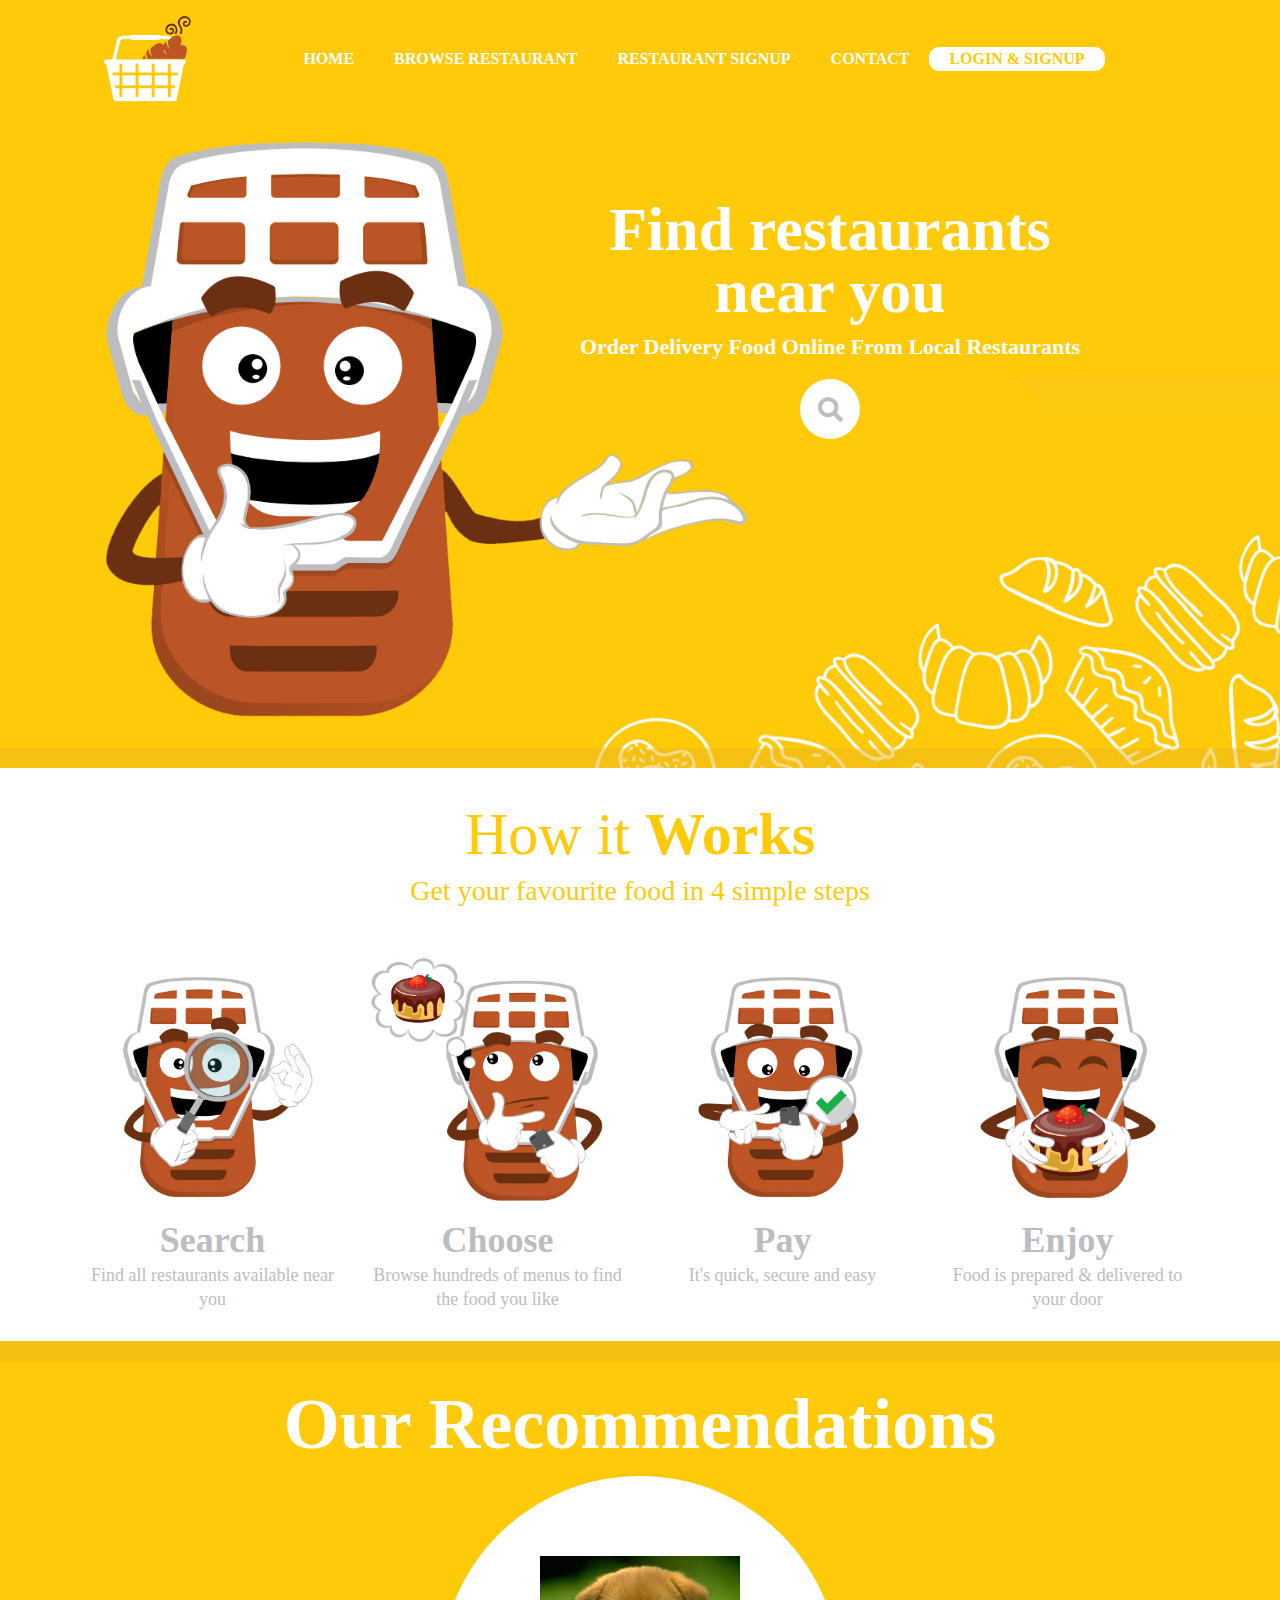
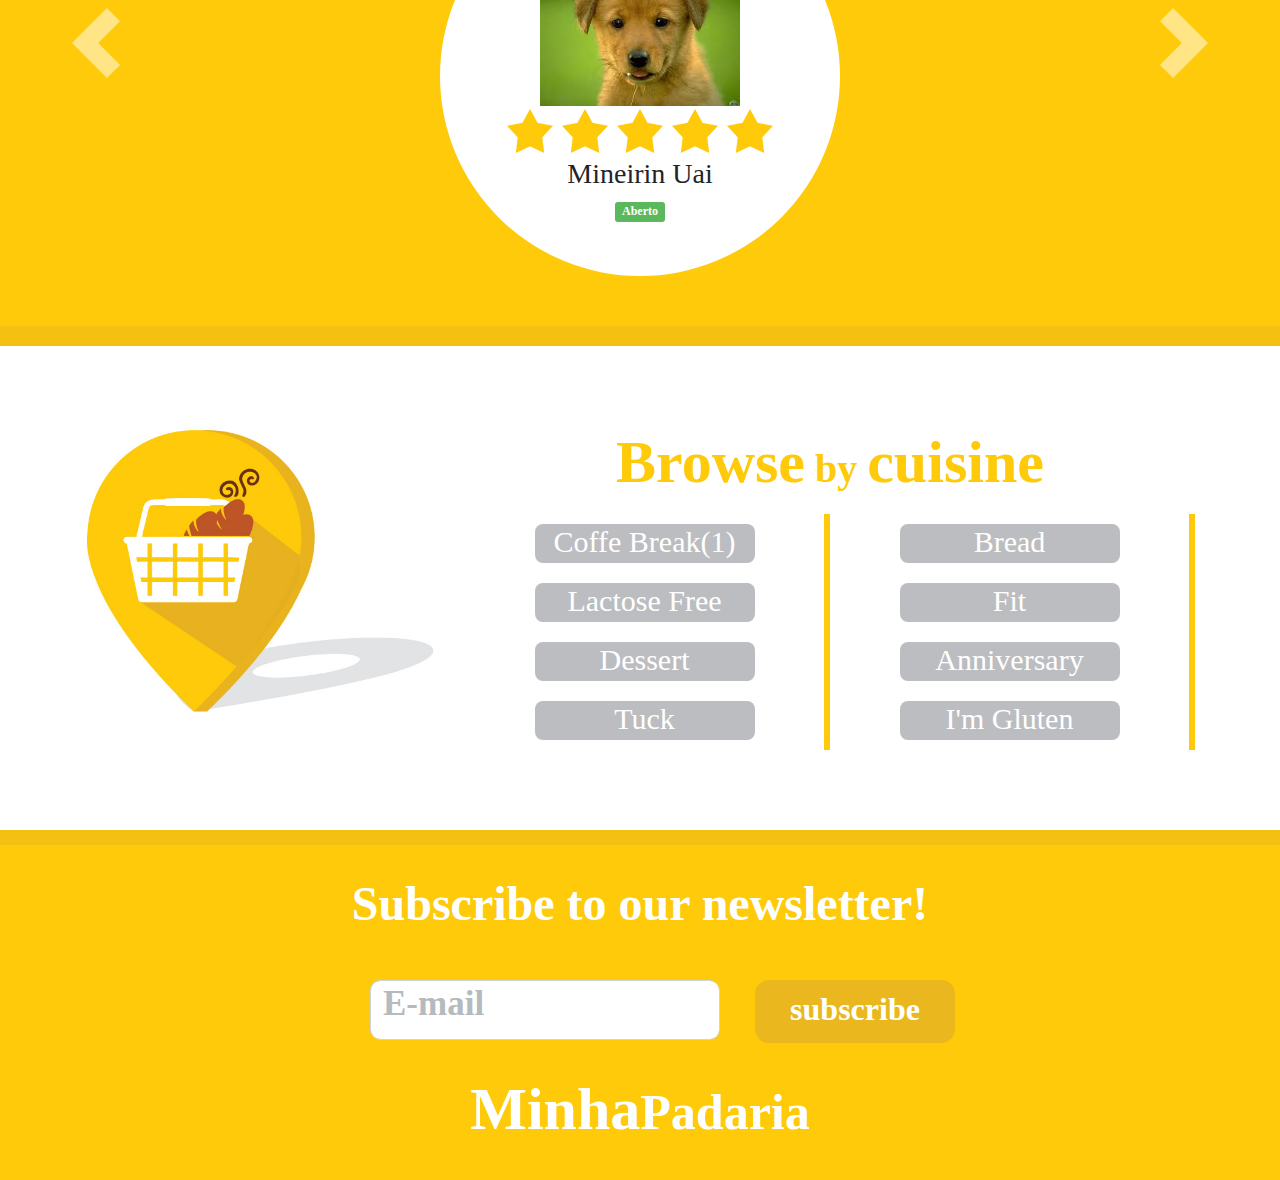
<file: index.html>
<!DOCTYPE html>
<html lang="en">
<head>
   <!-- Required Meta Tags -->
    <meta charset="UTF-8">
    <meta name="viewport" content="width=device-width, initial-scale=1.0">
    <meta http-equiv="X-UA-Compatible" content="ie=edge">
    <!-- Title is here -->
	<title>Minha Padaria  - Store</title>
	<link rel="shortcut icon" href="images/favicon.png"/>
	<!-- Google Fonts -->
	<link href="https://fonts.googleapis.com/css?family=Open+Sans:300,300i,400,400i,600,600i,700,700i,800,800i" rel="stylesheet">
	<link href="https://fonts.googleapis.com/css?family=Open+Sans:300,300i,400,400i,600,600i,700,700i,800,800i" rel="stylesheet"> 
	<!-- fonts awesome css -->
    <link rel="stylesheet" type="text/css" href="css/all.min.css"/>
    <!-- bootstrap css -->
    <link rel="stylesheet" type="text/css" href="css/bootstrap.min.css"/>
    <!-- custom css -->
    <link rel="stylesheet" type="text/css" href="css/style.css"/>
</head>
	<body>
      <!-- Header Section Start -->
      <header class="header_section">
          <div class="container">
               <nav class="navbar navbar-expand-lg navbar-light">
                  <a class="navbar-brand" href="#"><img src="images/logo.jpg" class="img-fluid" alt="logo image"/></a>
                  <button class="navbar-toggler" type="button" data-toggle="collapse" data-target="#navbarSupportedContent" aria-controls="navbarSupportedContent" aria-expanded="false" aria-label="Toggle navigation">
                    <span class="navbar-toggler-icon"></span>
                  </button>

                  <div class="collapse navbar-collapse custom_nav" id="navbarSupportedContent">
                    <ul class="navbar-nav m-auto">
                      <li class="nav-item active">
                        <a class="nav-link" href="index.html">home</a>
                      </li>
                       <li class="nav-item active">
                        <a class="nav-link" href="browse.html">browse restaurant</a>
                      </li>
                       <li class="nav-item active">
                        <a class="nav-link" href="restaurant.html">restaurant signup</a>
                      </li>
                       <li class="nav-item active">
                        <a class="nav-link" href="contact.html">contact</a>
                      </li>
                       <li class="nav-item active">
                        <a class="nav-link" href="signup.html">login &amp; signup</a>
                      </li>
                    </ul>
                  </div>
                </nav>
                <div class="row">
                    <div class="col-lg-4 col-md-4 col-sm-4">
                       <div class="header_left_image">
                           <img src="images/faca-seu.png" class="img-fluid" alt="Faca Seu Image"/>
                       </div>
                    </div>
                    <div class="col-lg-8 col-lg-8 col-sm-8 text-center">
                        <div class="header_right_content">
                            <h1>Find restaurants<br/> near you</h1>
                            <p>Order Delivery Food Online From Local Restaurants</p>
                        </div>
                        <!-- Search Bar start  -->
                        <div class="d-flex justify-content-center h-100">
                            <div class="searchbar">
                              <input class="search_input" type="text" name="" placeholder="Street Address,City,State">
                              <a href="#" class="search_icon"><i class="fas fa-search"></i></a>
                            </div>
                          </div>
                          <!-- Search Bar end -->
                    </div>
                </div>
          </div>
      </header>
      <!-- Header Section End -->
      <!-- Main Bannar section Start -->
      <section class="main_bannar">
          <div class="container">
              <div class="row">
                  <div class="col-md-12 text-center">
                      <div class="main_bannar_heading">
                          <h3>How it <span>Works</span></h3>
                          <p>Get your favourite food in 4 simple steps</p>
                      </div>
                  </div>
              </div>
              <div class="row">
                  <div class="col-md-3 text-center">
                      <div class="main_bannar_img">
                          <img src="images/procurar.jpg" class="img-fluid" alt="procurar image"/>
                      </div>
                      <div class="main_bannar_content">
                          <ul><li><a href="#">Search</a></li></ul>
                          <p>Find all restaurants available near you</p>
                      </div>
                  </div>
                   <div class="col-md-3 text-center">
                      <div class="main_bannar_img">
                          <img src="images/escolher.jpg" class="img-fluid" alt="procurar image"/>
                      </div>
                      <div class="main_bannar_content">
                          <ul><li><a href="#">Choose</a></li></ul>
                          <p>Browse hundreds of menus to find the food you like</p>
                      </div>
                  </div>
                   <div class="col-md-3 text-center">
                      <div class="main_bannar_img">
                          <img src="images/pagar.jpg" class="img-fluid" alt="procurar image"/>
                      </div>
                      <div class="main_bannar_content">
                          <ul><li><a href="#">Pay</a></li></ul>
                          <p>It's quick, secure and easy</p>
                      </div>
                  </div>
                   <div class="col-md-3 text-center">
                      <div class="main_bannar_img">
                          <img src="images/desfrutar.jpg" class="img-fluid" alt="procurar image"/>
                      </div>
                      <div class="main_bannar_content">
                          <ul><li><a href="#">Enjoy</a></li></ul>
                          <p>Food is prepared & delivered to your door</p>
                      </div>
                  </div>
              </div>
          </div>
      </section>
      <!-- Main Bannar section End -->
      <!-- Featured Restaurant Secions Start -->
      <section class="pada_banner_sec">
         <div id="carouselExampleControls" class="carousel slide" data-ride="carousel">
  <div class="carousel-inner">
    <div class="carousel-item active img_carousel">
	    <h3 class="padar-hd">Our Recommendations</h3>
    	
		<div class="test-review-bnr text-center d-flex align-items-center">
				<div class="row img_radius">
					<div class="col-12 img_slider">
						<img  src="images/firstslideimg.jpg" style="height: 150px">
						<div class="rating-stars" data-score="5.0">
						<img src="images/star-on.png">	
						<img src="images/star-on.png">
						<img src="images/star-on.png">
						<img src="images/star-on.png">
						<img src="images/star-on.png">			
					</div>
					<h3>Mineirin Uai</h3>
					<p class="label">Aberto</p>
					</div>
				</div>
				</div>
				</div>
				 <div class="carousel-item  img_carousel">
	            <h3 class="padar-hd">Our Recommendations</h3>
    	
		<div class="test-review-bnr text-center d-flex align-items-center">
				<div class="row img_radius">
					<div class="col-12 img_slider">
						<img  src="images/secondslideimg.jpg" style="height: 150px">
						<div class="rating-stars" data-score="5.0">
						<img src="images/star-off.png">	
						<img src="images/star-off.png">
						<img src="images/star-off.png">
						<img src="images/star-off.png">
						<img src="images/star-off.png">			
					</div>
					<h3>Padaria Legal</h3>
					<p class="label">Aberto</p>
					</div>
				</div>
				</div>
				</div>
				 <div class="carousel-item img_carousel">
	            <h3 class="padar-hd">Our Recommendations</h3>
		        <div class="test-review-bnr text-center d-flex align-items-center">
				<div class="row img_radius">
					<div class="col-12 img_slider">
						<img  src="images/thirdslideimg.png" style="height: 150px">
						<div class="rating-stars" data-score="5.0">
						<img src="images/star-off.png">	
						<img src="images/star-off.png">
						<img src="images/star-off.png">
						<img src="images/star-off.png">
						<img src="images/star-off.png">			
					</div>
					<h3>Padoca</h3>
					<p class="coffe_break">Coffe Break</p>
					<p class="label">Aberto</p>
					</div>
				</div>
				</div>
				</div>
				</div>
                <a class="carousel-control-prev" href="#carouselExampleControls" role="button" data-slide="prev">
                    <span class="carousel-control-prev-icon" aria-hidden="true"></span>
                    <span class="sr-only">Previous</span>
                  </a>
                  <a class="carousel-control-next" href="#carouselExampleControls" role="button" data-slide="next">
                    <span class="carousel-control-next-icon" aria-hidden="true"></span>
                    <span class="sr-only">Next</span>
                  </a>
                </div>
              </section>
      <!-- Featured Restaurant Secions End -->
      <!-- Browse By Catogery section start -->
      <section class="browse_catogery">
          <div class="container">
              <div class="row">
                  <div class="col-md-4">
                      <div class="browse_image">
                          <img src="images/location.jpg" class="img-fluid" alt="location image"/>
                      </div>
                  </div>
                  <div class="col-md-8">
                      <div class="browse_catogery_right">
                          <h3><span>Browse</span> by <span>cuisine</span></h3>
                      </div>
                      <div class="browse_catogery_link">
                          <ul>
                          <li class="even"><a href="#">bread</a></li>
                          <li class="even"><a href="#">coffe break(1)</a></li>
                          <li class="even"><a href="#">fit</a></li>
                          <li class="even"><a href="#">lactose free</a></li>
                          <li class="even"><a href="#">anniversary</a></li>
                          <li class="even"><a href="#">dessert</a></li>
                          <li class="even"><a href="#">I'm gluten</a></li>
                          <li class="even"><a href="#">tuck</a></li>
                          </ul>
                      </div>
                  </div>
              </div>
          </div>
      </section>
      <!-- Browse By Catogery section end -->
      <!-- Footer Section start -->
      <footer class="footer_area">
          <div class="container">
              <div class="row">
                  <div class="col-md-12 text-center">
                      <div class="footer_heading">
                          <h3>Subscribe to our newsletter!</h3>
                      </div>
                  </div>
              </div>
              <div class="row">
                 <div class="col-md-3"></div>
                  <div class="col-md-4">
                      <form class="subscribe_form">
                          <div class="input-group">
                              <input type="email" class="form-control" name="email" placeholder="E-mail">
                          
                          </div>
                      </form>
                  </div>
                  <div class="col-md-2">
                        <button type="button" class="btn btn-primary subscribe_button">subscribe</button>
                  </div>
              </div>
              <div class="row">
                  <div class="col-md-12 text-center">
                      <div class="footer_bottom_heading">
                          <h3>Minha<span>Padaria</span></h3>
                      </div>
                  </div>
              </div>
          </div>
      </footer>
      <!-- Footer Section end -->
      
      
       
        
        <!-- jquery main file -->
        <script src="js/jquery-3.3.1.slim.min.js"></script>
        <!-- bootstrap js -->
        <script src="js/bootstrap.min.js"></script>
        <!-- main js file -->
        <script src="js/main.js"></script>
    </body>
</html>
</file>
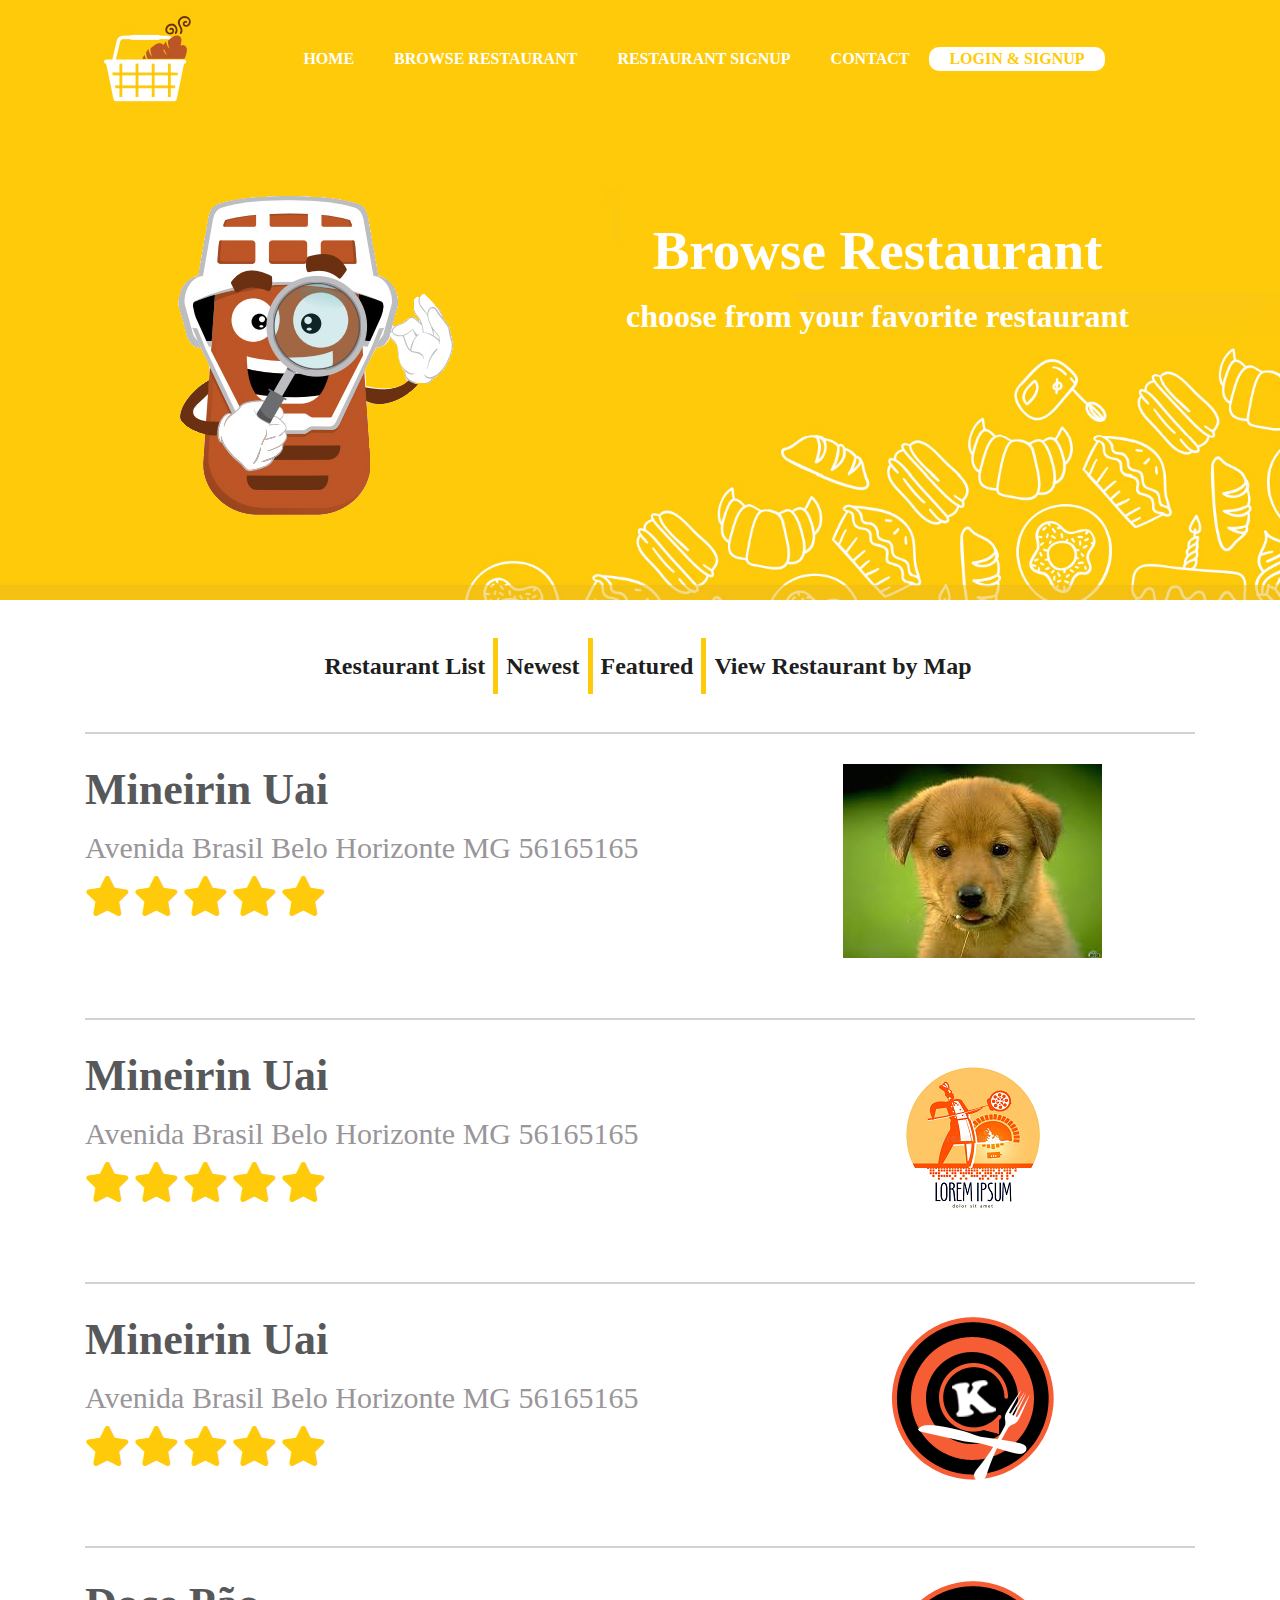
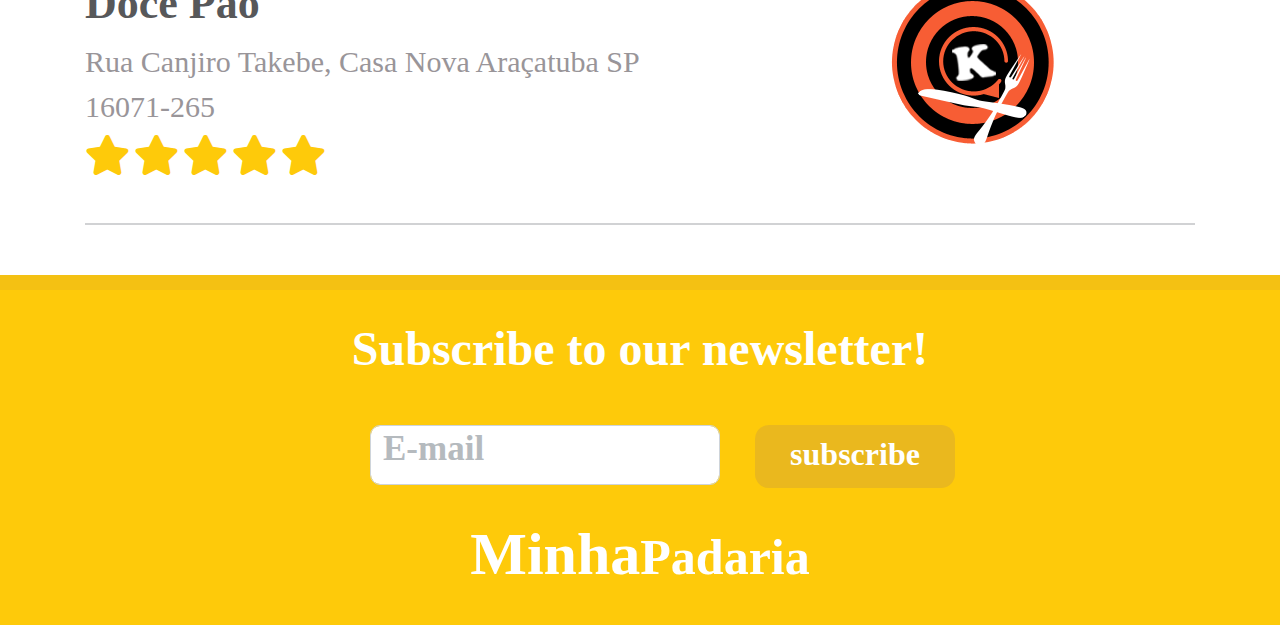
<file: browse.html>
<!DOCTYPE html>
<html lang="en">
<head>
    <!-- Required Meta Tags -->
    <meta charset="UTF-8">
    <meta name="viewport" content="width=device-width, initial-scale=1.0">
    <meta http-equiv="X-UA-Compatible" content="ie=edge">
    <!-- Title is Here -->
	<title>Minha Padaria  - Browse Store</title>
	<link rel="shortcut icon" href="images/favicon.png"/>
	<!-- Google Fonts -->
	<link href="https://fonts.googleapis.com/css?family=Open+Sans:300,300i,400,400i,600,600i,700,700i,800,800i" rel="stylesheet">
	<link href="https://fonts.googleapis.com/css?family=Open+Sans:300,300i,400,400i,600,600i,700,700i,800,800i" rel="stylesheet"> 
	<!-- fonts awesome css -->
    <link rel="stylesheet" type="text/css" href="css/all.min.css"/>
    <!-- bootstrap css -->
    <link rel="stylesheet" type="text/css" href="css/bootstrap.min.css"/>
    <!-- custom css -->
    <link rel="stylesheet" type="text/css" href="css/style.css"/>
</head>

	<body>
       <header class="procurar_header">
           <div class="container">
                <nav class="navbar navbar-expand-lg navbar-light">
                  <a class="navbar-brand" href="#"><img src="images/logo.jpg" class="img-fluid" alt="logo image"/></a>
                  <button class="navbar-toggler" type="button" data-toggle="collapse" data-target="#navbarSupportedContent" aria-controls="navbarSupportedContent" aria-expanded="false" aria-label="Toggle navigation">
                    <span class="navbar-toggler-icon"></span>
                  </button>

                  <div class="collapse navbar-collapse custom_nav" id="navbarSupportedContent">
                    <ul class="navbar-nav m-auto">
                      <li class="nav-item active">
                        <a class="nav-link" href="index.html">home</a>
                      </li>
                       <li class="nav-item active">
                        <a class="nav-link" href="browse.html">browse restaurant</a>
                      </li>
                       <li class="nav-item active">
                        <a class="nav-link" href="restaurant.html">restaurant signup</a>
                      </li>
                       <li class="nav-item active">
                        <a class="nav-link" href="contact.html">contact</a>
                      </li>
                       <li class="nav-item active">
                        <a class="nav-link" href="signup.html">login &amp; signup</a>
                      </li>
                    </ul>
                  </div>
                </nav>
                <div class="row">
                    <div class="col-md-5 text-center">
                        <div class="procurar_left_image">
                            <img src="images/procurarsearch.png" class="img-fluid" alt="procurar image"/>
                        </div>
                    </div>
                    <div class="col-md-7 text-center">
                        <div class="parocurar_right_content">
                            <h1>Browse Restaurant</h1>
                            <p>choose from your favorite restaurant</p>
                        </div>
                    </div>
                </div>
           </div>
       </header>
       <!-- Main Content Section Start -->
       <section class="main_content_area">
           <div class="container">
               <nav class="navbar navbar-expand-lg navbar-light">
                  <a class="navbar-brand" href="#"></a>
                  <button class="navbar-toggler" type="button" data-toggle="collapse" data-target="#navbarSupportedContent" aria-controls="navbarSupportedContent" aria-expanded="false" aria-label="Toggle navigation">
                    <span class="navbar-toggler-icon"></span>
                  </button>

                  <div class="collapse navbar-collapse main_content_nav" id="navbarSupportedContent">
                    <ul class="navbar-nav m-auto">
                      <li class="nav-item active">
                        <a class="nav-link" href="#">Restaurant List</a>
                      </li>
                       <li class="nav-item active">
                        <a class="nav-link" href="#">Newest</a>
                      </li>
                       <li class="nav-item active">
                        <a class="nav-link" href="#">Featured</a>
                      </li>
                       <li class="nav-item active">
                        <a class="nav-link" href="#">View Restaurant by Map</a>
                      </li>
                    </ul>
                  </div>
                </nav>
                <div class="row">
                    <div class="col-md-12">
                        <div class="first_border_top"></div>
                    </div>
                </div>
                <div class="row">
                    <div class="col-md-7">
                        <div class="main_contents">
                            <h4>Mineirin Uai</h4>
                            <p>Avenida Brasil Belo Horizonte MG 56165165</p> 
                        </div>
                        <div class="five_star_rating">
                            <ul>
                            <li><a href="#"><i class="fas fa-star"></i></a></li>
                            <li><a href="#"><i class="fas fa-star"></i></a></li>
                            <li><a href="#"><i class="fas fa-star"></i></a></li>
                            <li><a href="#"><i class="fas fa-star"></i></a></li>
                            <li><a href="#"><i class="fas fa-star"></i></a></li>
                            </ul>
                        </div>
                    </div>
                    <div class="col-md-5 text-center">
                        <div class="main_contents_image">
                            <img src="images/firstslideimg.jpg" class="img-fluid" alt="first slider"/>
                        </div>
                    </div>
                </div>
                  <div class="row">
                    <div class="col-md-12">
                        <div class="first_border_top"></div>
                    </div>
                </div>
                  <div class="row">
                    <div class="col-md-7">
                        <div class="main_contents">
                            <h4>Mineirin Uai</h4>
                            <p>Avenida Brasil Belo Horizonte MG 56165165</p> 
                        </div>
                        <div class="five_star_rating">
                            <ul>
                            <li><a href="#"><i class="fas fa-star"></i></a></li>
                            <li><a href="#"><i class="fas fa-star"></i></a></li>
                            <li><a href="#"><i class="fas fa-star"></i></a></li>
                            <li><a href="#"><i class="fas fa-star"></i></a></li>
                            <li><a href="#"><i class="fas fa-star"></i></a></li>
                            </ul>
                        </div>
                    </div>
                    <div class="col-md-5 text-center">
                        <div class="main_contents_image">
                            <img src="images/secondsliders.png" class="img-fluid" alt="second slider"/>
                        </div>
                    </div>
                </div>
                <div class="row">
                    <div class="col-md-12">
                        <div class="first_border_top"></div>
                    </div>
                </div>
                  <div class="row">
                    <div class="col-md-7">
                        <div class="main_contents">
                            <h4>Mineirin Uai</h4>
                            <p>Avenida Brasil Belo Horizonte MG 56165165</p> 
                        </div>
                        <div class="five_star_rating">
                            <ul>
                            <li><a href="#"><i class="fas fa-star"></i></a></li>
                            <li><a href="#"><i class="fas fa-star"></i></a></li>
                            <li><a href="#"><i class="fas fa-star"></i></a></li>
                            <li><a href="#"><i class="fas fa-star"></i></a></li>
                            <li><a href="#"><i class="fas fa-star"></i></a></li>
                            </ul>
                        </div>
                    </div>
                    <div class="col-md-5 text-center">
                        <div class="main_contents_image">
                            <img src="images/thirdslideimg.png" class="img-fluid" alt="third slider"/>
                        </div>
                    </div>
                </div>
                <div class="row">
                    <div class="col-md-12">
                        <div class="first_border_top"></div>
                    </div>
                </div>
                  <div class="row">
                    <div class="col-md-7">
                        <div class="main_contents">
                            <h4>Doce Pão</h4>
                            <p>Rua Canjiro Takebe, Casa Nova Araçatuba SP 16071-265</p> 
                        </div>
                        <div class="five_star_rating">
                            <ul>
                            <li><a href="#"><i class="fas fa-star"></i></a></li>
                            <li><a href="#"><i class="fas fa-star"></i></a></li>
                            <li><a href="#"><i class="fas fa-star"></i></a></li>
                            <li><a href="#"><i class="fas fa-star"></i></a></li>
                            <li><a href="#"><i class="fas fa-star"></i></a></li>
                            </ul>
                        </div>
                    </div>
                    <div class="col-md-5 text-center">
                        <div class="main_contents_image">
                            <img src="images/thirdslideimg.png" class="img-fluid" alt="third slider"/>
                        </div>
                    </div>
                </div>
                
                 <div class="row">
                    <div class="col-md-12">
                        <div class="last_border_top"></div>
                    </div>
                </div>
                
           </div>
       </section>
       <!-- Main Content Section end -->
       <!-- Footer Section start -->
      <footer class="footer_area">
          <div class="container">
              <div class="row">
                  <div class="col-md-12 text-center">
                      <div class="footer_heading">
                          <h3>Subscribe to our newsletter!</h3>
                      </div>
                  </div>
              </div>
              <div class="row">
                 <div class="col-md-3"></div>
                  <div class="col-md-4">
                      <form class="subscribe_form">
                          <div class="input-group">
                              <input type="email" class="form-control" name="email" placeholder="E-mail">
                          
                          </div>
                      </form>
                  </div>
                  <div class="col-md-2">
                        <button type="button" class="btn btn-primary subscribe_button">subscribe</button>
                  </div>
              </div>
              <div class="row">
                  <div class="col-md-12 text-center">
                      <div class="footer_bottom_heading">
                          <h3>Minha<span>Padaria</span></h3>
                      </div>
                  </div>
              </div>
          </div>
      </footer>
      <!-- Footer Section end -->
        
        
        <!-- jquery main file -->
        <script src="js/jquery-3.3.1.slim.min.js"></script>
        <!-- bootstrap js -->
        <script src="js/bootstrap.min.js"></script>
        <!-- main js file -->
        <script src="js/main.js"></script>
    </body>
</html>
</file>
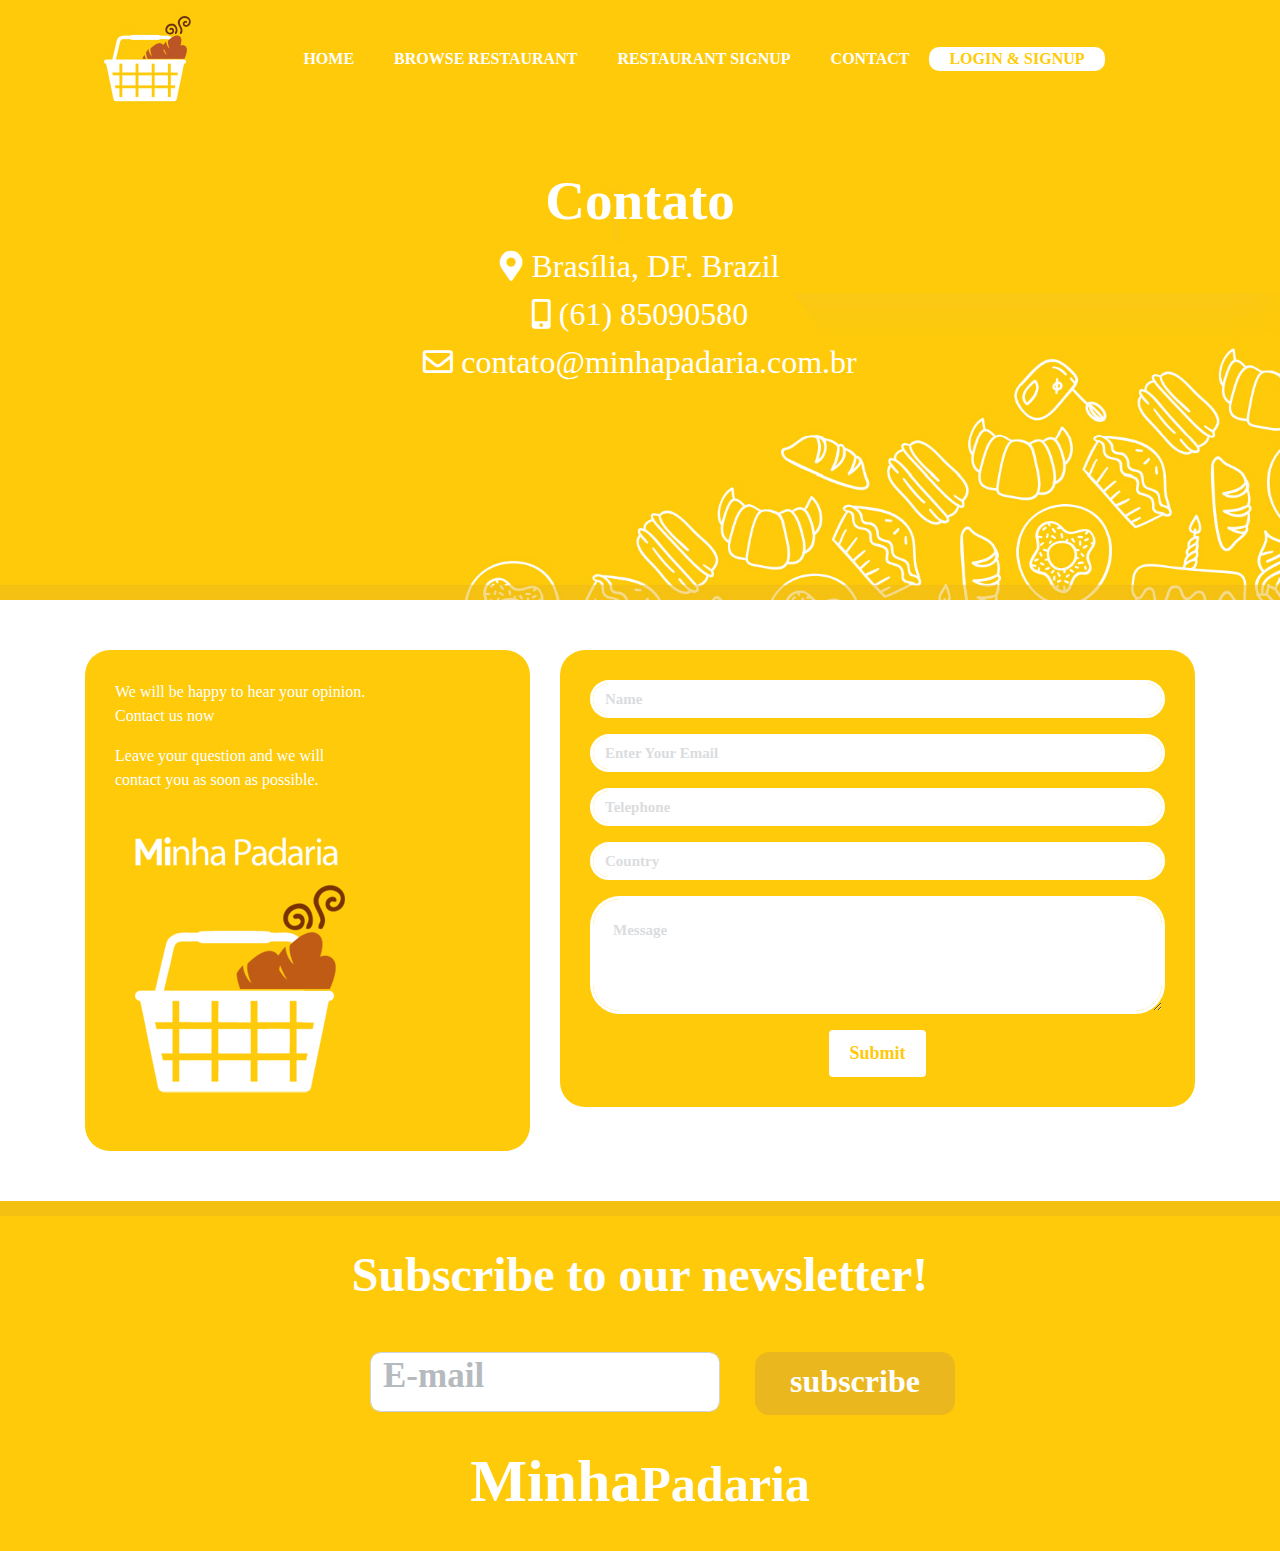
<file: contact.html>
<!DOCTYPE html>
<html lang="en">
<head>
   <!-- Required Meta Tags -->
    <meta charset="UTF-8">
    <meta name="viewport" content="width=device-width, initial-scale=1.0">
    <meta http-equiv="X-UA-Compatible" content="ie=edge">
	 <!-- Title is Here -->
	<title>Minha Padaria  - Contact Store</title>
	<link rel="shortcut icon" href="images/favicon.png"/>
	<!-- Google Fonts -->
	<link href="https://fonts.googleapis.com/css?family=Open+Sans:300,300i,400,400i,600,600i,700,700i,800,800i" rel="stylesheet">
	<link href="https://fonts.googleapis.com/css?family=Open+Sans:300,300i,400,400i,600,600i,700,700i,800,800i" rel="stylesheet"> 
	<!-- fonts awesome css -->
    <link rel="stylesheet" type="text/css" href="css/all.min.css"/>
    <!-- bootstrap css -->
    <link rel="stylesheet" type="text/css" href="css/bootstrap.min.css"/>
    <!-- custom css -->
    <link rel="stylesheet" type="text/css" href="css/style.css"/>
</head>

	<body>
      <!-- Header Section start -->
       <header class="contact_header">
           <div class="container">
                <nav class="navbar navbar-expand-lg navbar-light">
                  <a class="navbar-brand" href="#"><img src="images/logo.jpg" class="img-fluid" alt="logo image"/></a>
                  <button class="navbar-toggler" type="button" data-toggle="collapse" data-target="#navbarSupportedContent" aria-controls="navbarSupportedContent" aria-expanded="false" aria-label="Toggle navigation">
                    <span class="navbar-toggler-icon"></span>
                  </button>

                  <div class="collapse navbar-collapse custom_nav" id="navbarSupportedContent">
                    <ul class="navbar-nav m-auto">
                      <li class="nav-item active">
                        <a class="nav-link" href="index.html">home</a>
                      </li>
                       <li class="nav-item active">
                        <a class="nav-link" href="browse.html">browse restaurant</a>
                      </li>
                       <li class="nav-item active">
                        <a class="nav-link" href="restaurant.html">restaurant signup</a>
                      </li>
                       <li class="nav-item active">
                        <a class="nav-link" href="contact.html">contact</a>
                      </li>
                       <li class="nav-item active">
                        <a class="nav-link" href="signup.html">login &amp; signup</a>
                      </li>
                    </ul>
                  </div>
                </nav>
                <div class="row">
                    <div class="col-md-12 text-center">
                        <div class="contact_header_info">
                            <h1>Contato</h1>
                            <ul>
                                <li><a href="#"><i class="fas fa-map-marker-alt"></i> Brasília, DF. Brazil</a></li>
                                <li><a href="#"><i class="fas fa-mobile-alt"></i> (61) 85090580</a></li>
                                <li><a href="#"><i class="far fa-envelope"></i> contato@minhapadaria.com.br</a></li>
                            </ul>
                        </div>
                    </div>
                </div>
           </div>
       </header>
       <!-- Header section end -->
       <!-- Contact Section start -->
       <section class="contact_section">
           <div class="container">
               <div class="row">
                   <div class="col-md-5">
                       <div class="contact_left_content">
                           <P>We will be happy to hear your opinion.<br/> Contact us now</P>
                           <p>Leave your question and we will<br/> contact you as soon as possible.</p>
                           <a><img src="images/contact-bg.png" class="img-fluid" alt="contact bg"/></a>
                       </div>
                   </div>
                   <div class="col-md-7 text-center">
                       <div class="contact_form">
                          <form>
                              <div class="form-group">
                                <input type="name" class="form-control" id="exampleInputEmail1" aria-describedby="emailHelp" placeholder="Name">
                              </div>
                              <div class="form-group">
                                <input type="email" class="form-control" id="exampleInputPassword1" placeholder="Enter Your Email">
                              </div>
                              <div class="form-group">
                                <input type="text" class="form-control" id="exampleInputPassword1" placeholder="Telephone">
                              </div>
                               <div class="form-group">
                                <input type="text" class="form-control" id="exampleInputPassword1" placeholder="Country">
                              </div>
                               <div class="form-group">
                                    <textarea class="form-control" id="exampleFormControlTextarea1" rows="3" Placeholder="Message"></textarea>
                                </div>
                              <button type="submit" class="btn btn-primary my_button">Submit</button>
                            </form>
                       </div>
                   </div>
               </div>
           </div>
       </section>
       <!-- Contact Section end -->
        <!-- Footer Section start -->
      <footer class="footer_area">
          <div class="container">
              <div class="row">
                  <div class="col-md-12 text-center">
                      <div class="footer_heading">
                          <h3>Subscribe to our newsletter!</h3>
                      </div>
                  </div>
              </div>
              <div class="row">
                 <div class="col-md-3"></div>
                  <div class="col-md-4">
                      <form class="subscribe_form">
                          <div class="input-group">
                              <input type="email" class="form-control" name="email" placeholder="E-mail">
                          
                          </div>
                      </form>
                  </div>
                  <div class="col-md-2">
                        <button type="button" class="btn btn-primary subscribe_button">subscribe</button>
                  </div>
              </div>
              <div class="row">
                  <div class="col-md-12 text-center">
                      <div class="footer_bottom_heading">
                          <h3>Minha<span>Padaria</span></h3>
                      </div>
                  </div>
              </div>
          </div>
      </footer>
      <!-- Footer Section end -->
       
        
        <!-- jquery main file -->
        <script src="js/jquery-3.3.1.slim.min.js"></script>
        <!-- bootstrap js -->
        <script src="js/bootstrap.min.js"></script>
        <!-- main js file -->
        <script src="js/main.js"></script>
    </body>
</html>
</file>
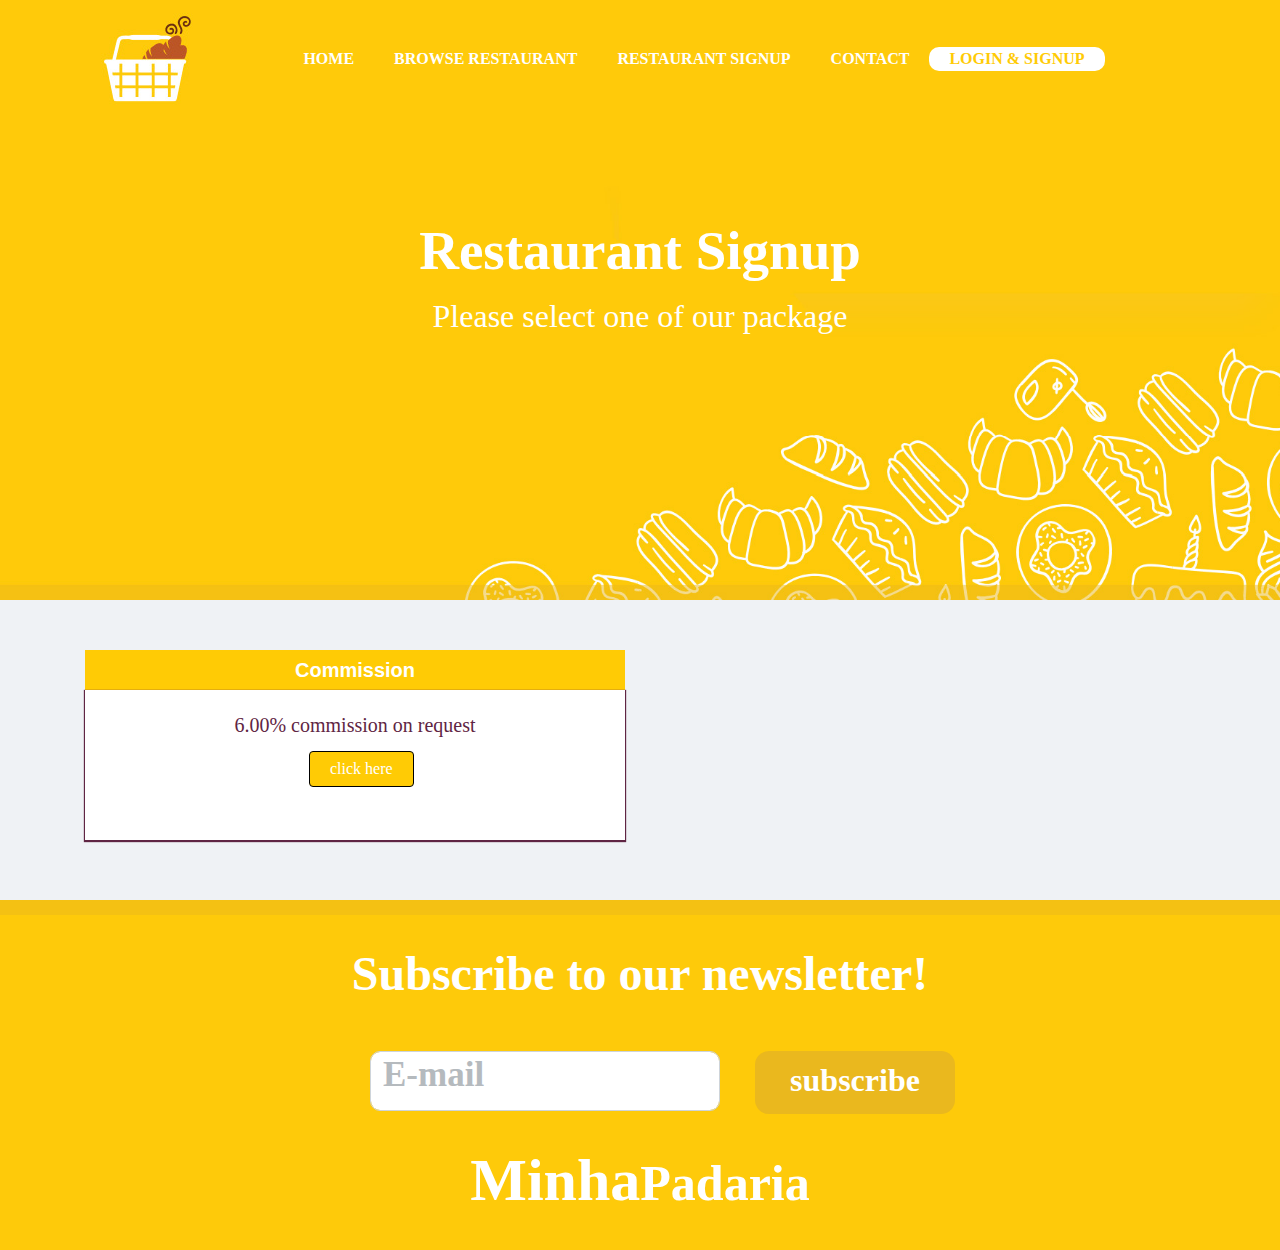
<file: restaurant.html>
<!DOCTYPE html>
<html lang="en">
    <head>
    <!-- Required Meta Tags -->
    <meta charset="UTF-8">
    <meta name="viewport" content="width=device-width, initial-scale=1.0">
    <meta http-equiv="X-UA-Compatible" content="ie=edge">
     <!-- Title is here -->
	<title>Minha Padaria  - Merchantsignupselection Store</title>
	<link rel="shortcut icon" href="images/favicon.png"/>
	<!-- Google Fonts -->
	<link href="https://fonts.googleapis.com/css?family=Open+Sans:300,300i,400,400i,600,600i,700,700i,800,800i" rel="stylesheet">
	<link href="https://fonts.googleapis.com/css?family=Open+Sans:300,300i,400,400i,600,600i,700,700i,800,800i" rel="stylesheet"> 
	<!-- fonts awesome css -->
    <link rel="stylesheet" type="text/css" href="css/all.min.css"/>
    <!-- bootstrap css -->
    <link rel="stylesheet" type="text/css" href="css/bootstrap.min.css"/>
    <!-- custom css -->
    <link rel="stylesheet" type="text/css" href="css/style.css"/>
    </head>

	<body>
        <!-- Header Section Start -->
        <header class="restaurant_header">
            <div class="container">
                 <nav class="navbar navbar-expand-lg navbar-light">
                  <a class="navbar-brand" href="#"><img src="images/logo.jpg" class="img-fluid" alt="logo image"/></a>
                  <button class="navbar-toggler" type="button" data-toggle="collapse" data-target="#navbarSupportedContent" aria-controls="navbarSupportedContent" aria-expanded="false" aria-label="Toggle navigation">
                    <span class="navbar-toggler-icon"></span>
                  </button>

                  <div class="collapse navbar-collapse custom_nav" id="navbarSupportedContent">
                    <ul class="navbar-nav m-auto">
                      <li class="nav-item active">
                        <a class="nav-link" href="index.html">home</a>
                      </li>
                       <li class="nav-item active">
                        <a class="nav-link" href="browse.html">browse restaurant</a>
                      </li>
                       <li class="nav-item active">
                        <a class="nav-link" href="restaurant.html">restaurant signup</a>
                      </li>
                       <li class="nav-item active">
                        <a class="nav-link" href="contact.html">contact</a>
                      </li>
                       <li class="nav-item active">
                        <a class="nav-link" href="signup.html">login &amp; signup</a>
                      </li>
                    </ul>
                  </div>
                </nav>
                <div class="row">
                    <div class="col-md-12 text-center">
                        <div class="restaurant_heading">
                            <h1>restaurant signup</h1>
                            <p>Please select one of our package</p>
                        </div>
                    </div>
                </div>
            </div>
        </header>
        <!-- Header Section end -->
        <!-- Commission Section start -->
        <section class="commission_section">
            <div class="container">
                <div class="row">
                    <div class="col-md-6">
                        <div class="commission_section_content">
                            <h1>Commission</h1>
                            <p>6.00% commission on request</p>
                            <button type="button" class="btn btn-primary click_button">click here</button>
                        </div>
                    </div>
                </div>
            </div>
        </section>
        <!-- Commission Section end -->
        <!-- Footer Section start -->
      <footer class="footer_area">
          <div class="container">
              <div class="row">
                  <div class="col-md-12 text-center">
                      <div class="footer_heading">
                          <h3>Subscribe to our newsletter!</h3>
                      </div>
                  </div>
              </div>
              <div class="row">
                 <div class="col-md-3"></div>
                  <div class="col-md-4">
                      <form class="subscribe_form">
                          <div class="input-group">
                              <input type="email" class="form-control" name="email" placeholder="E-mail">
                          
                          </div>
                      </form>
                  </div>
                  <div class="col-md-2">
                        <button type="button" class="btn btn-primary subscribe_button">subscribe</button>
                  </div>
              </div>
              <div class="row">
                  <div class="col-md-12 text-center">
                      <div class="footer_bottom_heading">
                          <h3>Minha<span>Padaria</span></h3>
                      </div>
                  </div>
              </div>
          </div>
      </footer>
      <!-- Footer Section end -->
        
    </body>
</html>
</file>
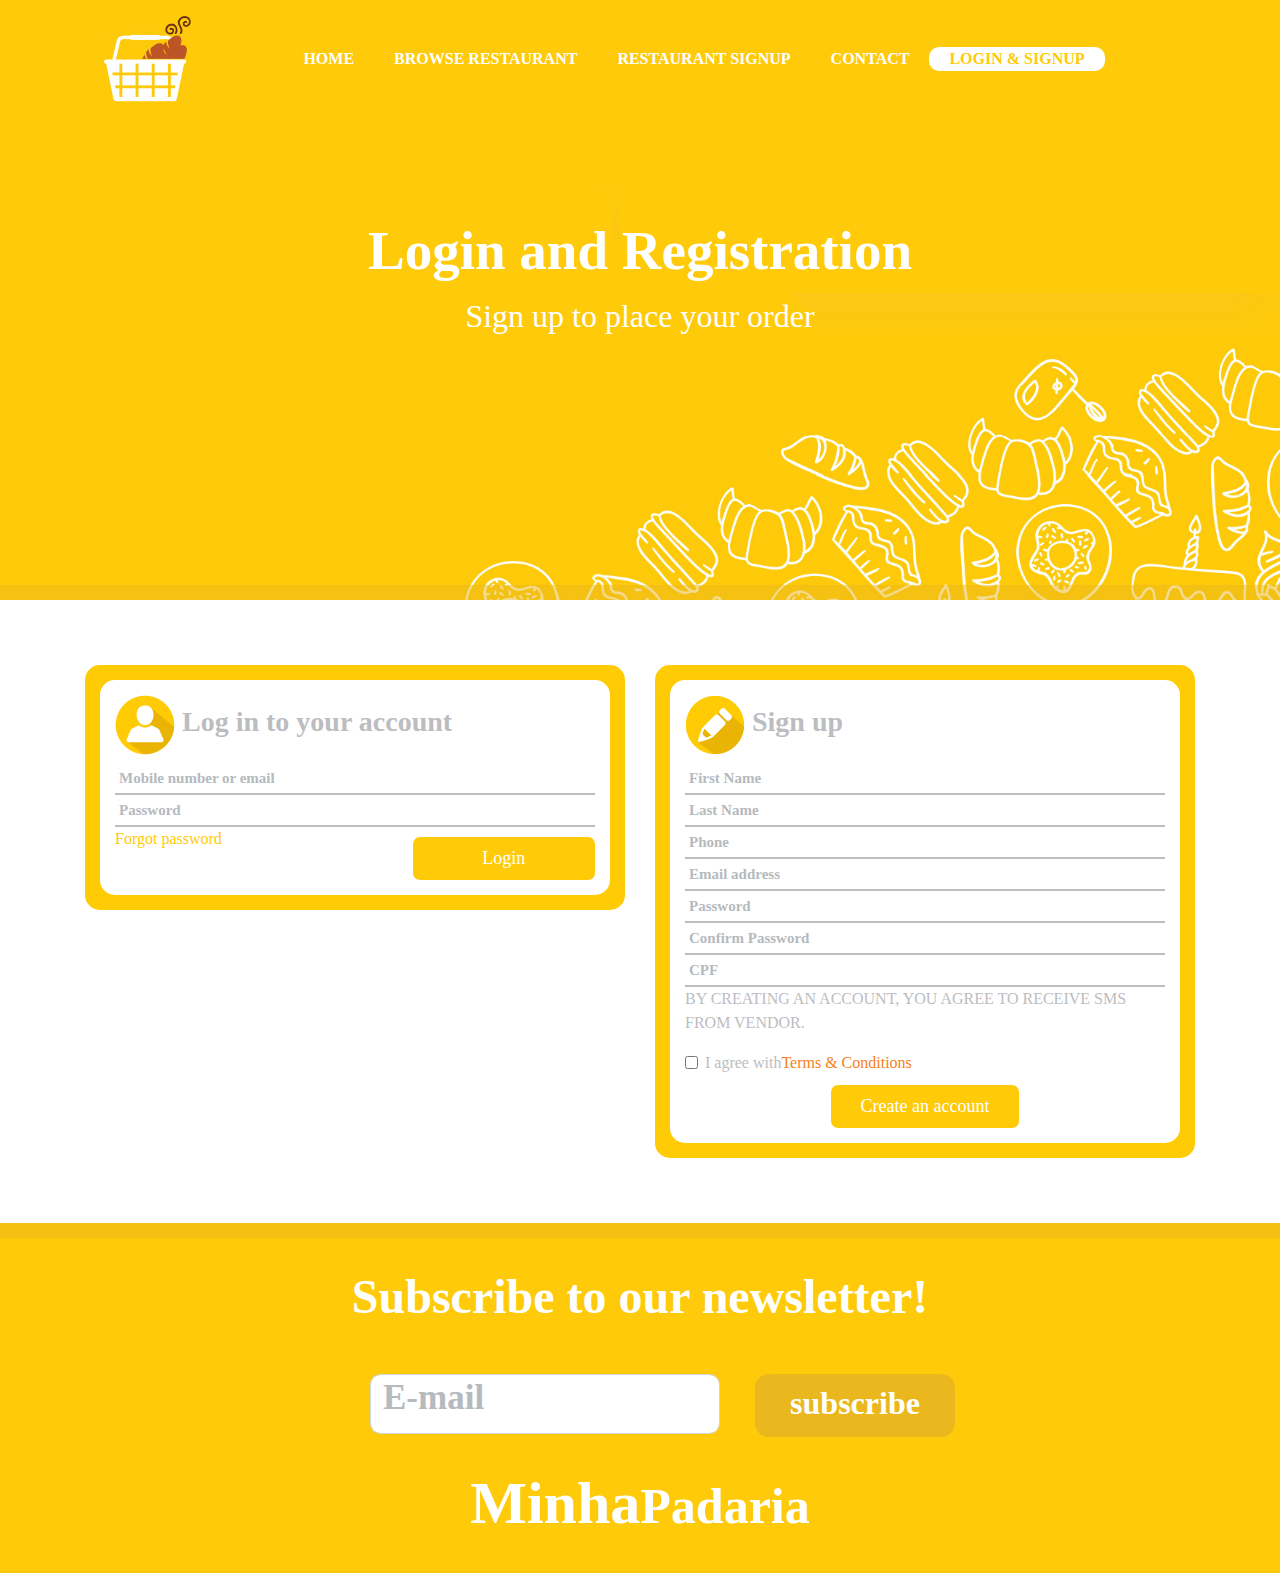
<file: signup.html>
<!DOCTYPE html>
<html lang="en">
<head>
   <!-- Required Meta tags -->
    <meta charset="UTF-8">
    <meta name="viewport" content="width=device-width, initial-scale=1.0">
    <meta http-equiv="X-UA-Compatible" content="ie=edge">
    <!-- Title is Here -->
	<title>Minha Padaria  - Signup Store</title>
	<link rel="shortcut icon" href="images/favicon.png"/>
	<!-- Google Fonts -->
	<link href="https://fonts.googleapis.com/css?family=Open+Sans:300,300i,400,400i,600,600i,700,700i,800,800i" rel="stylesheet">
	<link href="https://fonts.googleapis.com/css?family=Open+Sans:300,300i,400,400i,600,600i,700,700i,800,800i" rel="stylesheet"> 
	<!-- fonts awesome css -->
    <link rel="stylesheet" type="text/css" href="css/all.min.css"/>
    <!-- bootstrap css -->
    <link rel="stylesheet" type="text/css" href="css/bootstrap.min.css"/>
    <!-- custom css -->
    <link rel="stylesheet" type="text/css" href="css/style.css"/>
</head>
	<body>
       <!-- Header Section start -->
        <header class="signup_header">
            <div class="container">
                 <nav class="navbar navbar-expand-lg navbar-light">
                  <a class="navbar-brand" href="#"><img src="images/logo.jpg" class="img-fluid" alt="logo image"/></a>
                  <button class="navbar-toggler" type="button" data-toggle="collapse" data-target="#navbarSupportedContent" aria-controls="navbarSupportedContent" aria-expanded="false" aria-label="Toggle navigation">
                    <span class="navbar-toggler-icon"></span>
                  </button>

                  <div class="collapse navbar-collapse custom_nav" id="navbarSupportedContent">
                    <ul class="navbar-nav m-auto">
                      <li class="nav-item active">
                        <a class="nav-link" href="index.html">home</a>
                      </li>
                       <li class="nav-item active">
                        <a class="nav-link" href="browse.html">browse restaurant</a>
                      </li>
                       <li class="nav-item active">
                        <a class="nav-link" href="restaurant.html">restaurant signup</a>
                      </li>
                       <li class="nav-item active">
                        <a class="nav-link" href="contact.html">contact</a>
                      </li>
                       <li class="nav-item active">
                        <a class="nav-link" href="signup.html">login &amp; signup</a>
                      </li>
                    </ul>
                  </div>
                </nav>
                <div class="row">
                    <div class="col-md-12 text-center">
                        <div class="signup_heading">
                            <h1>Login and Registration</h1>
                            <p>Sign up to place your order</p>
                        </div>
                    </div>
                </div>
            </div>
        </header>
        <!-- Header Section end -->
        <!-- Registration Section start -->
        <section class="registration_form">
            <div class="container">
                <div class="row">
                    <div class="col-12">
	<div class="inner-pages account-page">
		<div class="row">
			<div class="col-md-6">
				<div class="account-box">
					<div class="account-box--inner" style="">
						<h3><img src="images/login.png" alt="login image"/> Log in to your account</h3>
						<div class="account-box__content">
							<form id="forms" class="forms form" method="POST">
							 <input type="hidden" value="clientLogin" name="action" id="action" />							 <input type="hidden" value="store" name="currentController" id="currentController" /> 
							 <input type="hidden" value="9c2fb1028c6471889076d25d08e88f7874239f91" name="YII_CSRF_TOKEN" id="YII_CSRF_TOKEN" />       							 
							  <div class="form--field">
								 <input class="form--input" placeholder="Mobile number or email" required="required" type="text" value="" name="username" id="username" />								 </div>
							  
							  <div class="form--field">
								 <input class="form--input" placeholder="Password" required="required" type="password" value="" name="password" id="password" />								 </div> 
							  <div class="form--actions">
									<div class="row">
										<div class="col-md-7 col-xs-12">
											<a href="javascript:;" class="forgot-pass-link2 link link--primary">Forgot password</a>
										</div>
										<div class="col-md-5 col-xs-12">
											<button type="submit" class="button button--full button--primary">Login</button>
										</div>
									</div>											
								</div>	  
							</form>
						</div>
					</div>
				</div>
			</div>
			<div class="col-md-6">
				<div class="account-box">
					
					<div class="account-box--inner">
						
						<h3><img src="images/register.png" alt="register image"/> Sign up</h3>
						
						<div class="account-box__content">
														
							<form id="form-signup" class="form-signup uk-panel uk-panel-box uk-form form" method="POST">
							 <input type="hidden" value="clientRegistrationModal" name="action" id="action" />							 <input type="hidden" value="store" name="currentController" id="currentController" />							 <input type="hidden" value="2" name="single_page" id="single_page" />    
							 <input type="hidden" value="9c2fb1028c6471889076d25d08e88f7874239f91" name="YII_CSRF_TOKEN" id="YII_CSRF_TOKEN" />							 <input type="hidden" value="2" name="theme_enabled_email_verification" id="theme_enabled_email_verification" />   
							  
							   <div class="form--field">
								 <input class="form--input" placeholder="First Name" required="required" type="text" value="" name="first_name" id="first_name" />								 </div> 
							  
							  <div class="form--field">
								 <input class="form--input" placeholder="Last Name" required="required" type="text" value="" name="last_name" id="last_name" />								 </div> 
							  
							  <div class="form--field">
								 <input class="grey-fields mobile_inputs form--input" placeholder="Phone" required="required" type="text" value="" name="contact_phone" id="contact_phone" />								 </div> 
							  
							 <div class="form--field">
								 <input class="form--input" placeholder="Email address" required="required" type="text" value="" name="email_address" id="email_address" />								 </div>	   
							  
							  <div class="form--field">
								 <input class="form--input" placeholder="Password" required="required" type="password" value="" name="password" id="password" />								 </div>	   
							 
							  <div class="form--field">
								 <input class="form--input" placeholder="Confirm Password" required="required" type="password" value="" name="cpassword" id="cpassword" />								 </div>    
							  
							  <div class="form--field">	 		     
							<div class="row top10">
								<div class="col-md-12 ">	
								<input class="grey-fields" required="required" placeholder="CPF" type="text" value="" name="custom_field2" id="custom_field2" />	     
								</div>
								</div> <!--row-->	        
				        		</div> 
							 <p class="form--field__text text-uppercase">
							 By creating an account, you agree to receive sms from vendor.</p> 
							 <div class="form--field">
							 <div class="form-check">
							   <input value="2" class="form-check-input input" required="required" id="exampleCheck1" type="checkbox" name="terms_n_condition" />							   <label class='form-check-label' for='exampleCheck1'>
							   I agree with<a href="http://" target="_blank">Terms & Conditions</a>							   </label>
							 </div>
							 </div>							 							 
							 <div class="form--actions">
									<div class="row">
										<div class="col-12 text-center">
											<button type="submit" class="button button--primary">Create an account</button>
										</div>
									</div>											
								</div>
							</form>
						</div>	
					</div>
				</div>
			</div>
		</div>
	</div>
  </div>	

                </div>
            </div>
        </section>
        <!-- Registration Section end -->
         <!-- Footer Section start -->
      <footer class="footer_area">
          <div class="container">
              <div class="row">
                  <div class="col-md-12 text-center">
                      <div class="footer_heading">
                          <h3>Subscribe to our newsletter!</h3>
                      </div>
                  </div>
              </div>
              <div class="row">
                 <div class="col-md-3"></div>
                  <div class="col-md-4">
                      <form class="subscribe_form">
                          <div class="input-group">
                              <input type="email" class="form-control" name="email" placeholder="E-mail">
                          
                          </div>
                      </form>
                  </div>
                  <div class="col-md-2">
                        <button type="button" class="btn btn-primary subscribe_button">subscribe</button>
                  </div>
              </div>
              <div class="row">
                  <div class="col-md-12 text-center">
                      <div class="footer_bottom_heading">
                          <h3>Minha<span>Padaria</span></h3>
                      </div>
                  </div>
              </div>
          </div>
      </footer>
      <!-- Footer Section end -->
        
        
         <!-- jquery main file -->
        <script src="js/jquery-3.3.1.slim.min.js"></script>
        <!-- bootstrap js -->
        <script src="js/bootstrap.min.js"></script>
        <!-- main js file -->
        <script src="js/main.js"></script>
    </body>
</html>
</file>
<file: css/style.css>
/* Global CSS */
*{
    margin:0px;
    padding:0px;
}
body{
    font-family: 'product_sans';
}
ul{
    list-style-type: none;
}
/* Header Section start */
.header_section{
    background-image: url('../images/banner.jpg');
    background-size: cover;
    background-repeat: no-repeat;
    min-height: 700px;       
}
.custom_nav ul li a{
    font-family:'product_sans';
    font-size:16px;
    font-weight:bold;
    color:#fff !important;
    padding:0px 20px !important;
    text-transform:uppercase;
}
.custom_nav ul li a:hover{
    color:#F58220 !important;
}
.custom_nav ul li:last-child a{
    background-color: #fff;
    border-radius: 10px;
    padding: 2px 10px;
    display: block;
    color:#FFCB05 !important;
}
.custom_nav ul li:last-child a:hover{
    background-color:#F58220;
    color:#fff !important;
}
.header_left_image img{
    width: 690px;
    max-width: initial;
    margin-bottom:30px;
}
.header_right_content{
     color:#fff;
     padding-top:80px;
     font-weight:bold;
}
.header_right_content h1{
    font-size:62px;
    font-weight:bold;
    line-height: 62px;
}
.header_right_content p{
    font-size:22px;
    font-weight:bold;
    
}
/* search bar */

.searchbar{
    height: 60px;
    background-color: #fff;
    border-radius: 30px;
    padding: 10px;
    }

.search_input{
    color:rgb(188, 189, 192);
    font-size:24px;
    font-weight:normal;
    border: 0;
    outline: 0;
    background: none;
    width: 0;
    caret-color:transparent;
    line-height: 40px;
    transition: width 0.4s linear;
    }

.searchbar:hover > .search_input{
    padding: 0 10px;
    width: 450px;
    caret-color:red;
    transition: width 0.4s linear;
    }

.searchbar:hover > .search_icon{
    background: #fff;
    color: rgb(188, 189, 192);
    }
.search_icon{
    height: 40px;
    width: 40px;
    font-size:25px;
    float: right;
    display: flex;
    justify-content: center;
    align-items: center;
    border-radius: 50%;
    color:rgb(188, 189, 192);
    }
::-webkit-input-placeholder { /* Chrome/Opera/Safari */
  color: rgb(188, 189, 192);
}
::-moz-placeholder { /* Firefox 19+ */
  color: rgb(188, 189, 192);
}
:-ms-input-placeholder { /* IE 10+ */
  color: rgb(188, 189, 192);
}
:-moz-placeholder { /* Firefox 18- */
  color: rgb(188, 189, 192);
}
/* search bar */
/* Header Section end */
/* Main Bannar section Start */
.main_bannar{}
.main_bannar_heading{}
.main_bannar_heading h3{
    color: #feca0a;
    font-size: 60px;
    margin-top: 30px;
    margin-bottom: 0px;
    font-weight: normal;   
}
.main_bannar_heading h3 span{
    font-weight:bold;
}
.main_bannar_heading p{
    color: #feca0a;
    font-size: 28px;
    font-weight:normal;
}
.main_bannar_img img{
    margin-top:30px;
}
.main_bannar_content{
    margin-bottom:30px;
}
.main_bannar_content ul li a{
    color: #bcbdc0;
    font-size: 36px;
    font-weight: bold;
    text-transform: capitalize;
}
.main_bannar_content ul li a:hover{
    color:#FECA0A;
    text-decoration:none;
}
.main_bannar_content p{
    color: #bcbdc0;
    font-size: 18px;
    line-height: 24px;
    font-weight:normal;
    margin-top: -20px;
}
/* Main Bannar section end */
/* Featured Restaurant secions start */
.pada_banner_sec{}
.img_carousel{
	background: #feca0a; 
	border-top: solid 20px #f4c113;
	border-bottom: solid 20px #f4c113;
	padding: 20px 0 0px;
}
.padar-hd{
	font-size: 72px;
	 color: #fff;
	text-align: center;
	font-weight: bold;
}
.coffe_break{
    color: #d1d2d4;
    font-size: 24px;
    line-height: 20px;
    margin-bottom:10px;
    font-weight: 500;
}
.label{
    background-color:#5cb85c;
    display: inline;
    padding: .2em .6em .3em;
    font-size: 75%;
    font-weight: 700;
    line-height: 1;
    color: #fff;
    text-align: center;
    white-space: nowrap;
    vertical-align: baseline;
    border-radius: .25em;
    font-size: 75%;
}
.img_radius{
	background: #fff; 
	border-radius: 100%; 
	width: 400px; height: 400px; 
	margin: 0 auto;
	margin-bottom:50px;
}
.img_slider{
	margin-top: 80px;
}
.carousel-control-prev-icon, .carousel-control-next-icon{
    width: 70px;
    height: 70px;
}

/* Featured Restaurant secions end */

/* Browse By Catogery section start */
.browse_catogery{
    margin-bottom:80px;
}
.browse_image img{
    margin-top:80px;
}
.browse_catogery_right h3{
  color:#FECA0A;
    font-size:40px;
    font-weight:600;
    padding-top:80px;
    text-align:center;
}
.browse_catogery_right span{
     font-size: 60px;
    color:#FECA0A;
    text-align: center;  
}
.browse_catogery_link{}
.browse_catogery_link ul{}
.browse_catogery_link ul li{
    width: 50%;
   float:right;
    text-align: center;
    padding: 10px 20px;
    list-style: none;
}
.browse_catogery_link ul li.even{
    border-right: solid 6px #feca0a;
}

.browse_catogery_link ul li a{
    color: #fff;
    background: #bcbdc0;
    font-size: 30px;
    min-width: 220px;
    text-align: center;
    min-width: 220px;
    display: inline-block;
    padding: 3px 0px 6px;
    line-height: 30px;
    border-radius: 8px;
    text-transform:capitalize;
    
}
.browse_catogery_link ul li a:hover{
    background-color:#FECA0A;
    text-decoration: none;
}
/* Browse By Catogery section end */

/* Featured Restaurant secions end */
/* Home Page Styling CSS */

/* Browse Restaurant Styling CSS */

/* Header Section Start */
.procurar_header{
    background-image: url('../images/banner.jpg');
    background-size: cover;
    background-repeat: no-repeat;
    min-height: 600px;  
}
.procurar_left_image{
   margin-top:50px;
}
.parocurar_right_content{
    padding-top:100px;
}
.parocurar_right_content h1{
    color:#fff;
    font-size: 55px;
    font-weight: 900;
}
.parocurar_right_content p{
    font-size: 32px;
    color:#fff;
    font-weight:700;
}
/* Header Section end */
/* Main Content Section Start */
.main_content_nav ul li{
    margin-top:30px;
}
.main_content_nav ul li a{
    font-size: 24px;
    color: #000;
    display: inline-block;
    font-weight: bold;
    border-right: solid 5px #feca0a;
    padding: 10px 25px;   
}
.main_content_nav ul li:last-child a{
    border:none;
}
.main_content_nav ul li.active a{
   color: #feca0a;
}
.first_border_top{
    border-top:2px solid #D1D2D4;
    margin-top:30px;
}
.main_contents h4{
    color: #57585a;
    font-size: 44px;
    font-weight:700;
    padding-top:30px;
}
.main_contents h4:hover{
    color:#FECA0A;
    cursor:pointer;
}
.main_contents p{
    color: #999599;
    font-size: 30px;
    font-weight:500;
}
.five_star_rating ul li{
    display: inline;
    
}
.five_star_rating ul li a i{
    color:#FECA0A;
    display:inline-block;
    font-size:40px;
    margin-top:-10px;  
}
.main_contents_image img{
    margin-top:30px;
    margin-bottom:30px;
}
.last_border_top{
    border-top:2px solid #D1D2D4;
    margin-top:30px;
    margin-bottom:50px;
}
/* Main Content Section end */
/* Footer Section start */
.footer_area{
    background-color: #FECA0A;
    min-height:350px;
    border-top:15px solid #F4C113;
}
.footer_heading h3{
    color: #fff;
    font-size: 48px;
    font-weight: bold;
    margin-top: 30px;
}
.subscribe_form{
    margin-top:40px;
}
.subscribe_form input{
    height:60px;
    border-radius:10px;
}
::placeholder { /* Chrome, Firefox, Opera, Safari 10.1+ */
      color:#B5BABE !important;
    font-size:35px;
    font-weight:bold;
      opacity: 1; /* Firefox */
}

:-ms-input-placeholder { /* Internet Explorer 10-11 */
      color:#B5BABE !important;
    font-size:35px;
    font-weight:bold;
      opacity: 1;
}
::-ms-input-placeholder { /* Microsoft Edge */
  color:#B5BABE !important;
    font-size:35px;
    font-weight:bold;
      opacity: 1;
}
.subscribe_button{
    margin-top:40px;
    border-radius: 14px;
    color: #fff;
    background: #eab81e;
    border: none;
    padding: 5px 0 10px;
    width: 200px;
    font-size: 32px;
    margin-left:5px;
    font-weight: bold;
}
.subscribe_button:hover{
   background-color:#eab81e
}
.footer_bottom_heading h3{
    color: #fff;
    font-size: 60px;
    font-weight: bold;
    padding-top:30px;
}
.footer_bottom_heading h3 span{
    font-size:50px;
    font-weight:600;
}
/* Footer Section end */

/* Browse Restaurant Styling CSS */

/* Restaurant Signup styling CSS */

/* Restaurant Header Section Start */
.restaurant_header{
    background-image: url('../images/banner.jpg');
    background-size: cover;
    background-repeat: no-repeat;
    min-height: 600px;
}
.restaurant_heading h1{
    color:#fff;
    font-size:55px;
    font-weight:900;
    text-transform: capitalize;
    padding-top:100px;
}
.restaurant_heading p{
    font-size:32px;
    color:#fff;
}
/* Restaurant Header Section END */
/* Commission Section start */
.commission_section{
    background-color:#EFF2F5;
    min-height:300px;
   
}
.commission_section_content{
    margin-top: 50px;
}
.commission_section_content h1{
    background: #ffcb05;
    color: #fff;
    font-family: "Lato",sans-serif;
    font-size: 20px;
    font-weight: bold;
    margin: 0;
    padding: 8px 20px;
    text-align: center;
}
.commission_section_content p{
    color:#5F2543;
    font-size:20px;
    padding-top:20px;
    text-align: center;
    background-color: #fff;
    min-height:150px;
     border:0px 2px 2px 2px solid #fff;
     box-shadow:0px 1px 1px 1px;
}
.click_button{
    margin-top: -200px;
    margin-left: 224px;
    background-color: #FFCB05;
    padding: 5px 20px;
    border:1px solid #000;
}
.click_button:hover{
    background-color:#252A2C;
    border:1px solid #000;
    
}
/* Commission Section End */

/* Restaurant Signup styling CSS */

/* Contact Styling CSS */
/* Contact Header Section Start */
.contact_header{
    background-image: url('../images/banner.jpg');
    background-size: cover;
    background-repeat: no-repeat;
    min-height: 600px;
}
.contact_header_info{}
.contact_header_info h1{
    font-size: 55px;
    font-weight: 900;
    color:#fff;
    padding-top:50px;
}
.contact_header_info ul li a i{
    font-size:30px;
    color:#fff;
}
.contact_header_info ul li a{
    font-size:32px;
    color:#fff;
}
.contact_header_info ul li a:hover{
    text-decoration:none;
    color:#fff;
}
.contact_section{
    margin-bottom:50px;
}
.contact_left_content{
    background: #feca0a;
    color: #fff;
    padding: 30px;
    margin-top:50px;
    -webkit-border-radius: 25px;
    -moz-border-radius: 25px;
    border-radius: 25px;
}
.contact_form{
    margin-top:75px;
     background: #feca0a;
    color: #fff;
    padding: 30px;
    margin-top:50px;
    -webkit-border-radius: 25px;
    -moz-border-radius: 25px;
    border-radius: 25px;
}
.contact_form form input{
    border:3px solid #fff;
    border-radius: 30px;
}
.contact_form form input::placeholder{
    color: #bcbdc0;
    opacity:.5 !important;
    font-size:15px;
}
.contact_form form textarea{
     border:3px solid #fff;
    border-radius: 30px;
    padding:20px;
}
.contact_form form textarea::placeholder{
    color: #bcbdc0;
    opacity:.5 !important;
    font-size:15px;
}
.contact_form form input:focus{
    border:1px solid #fff;
}
.contact_form form textarea:focus{
    border:none;
}
.my_button{
    background-color: #fff;
    color:#FECA0A;
    padding:10px 20px;
    font-size:18px;
    font-weight:700;
    border:none;
}
.my_button:hover{
    background-color:#F58220;
    color:#fff;
}

/* Contact Header Section End */
/* Contact Styling CSS */
/* Signup styling CSS */
/* Header Section start */
.signup_header{
    background-image: url('../images/banner.jpg');
    background-size: cover;
    background-repeat: no-repeat;
    min-height: 600px;
}
.signup_heading h1{
    color:#fff;
    font-size:55px;
    font-weight: bold;
    padding-top:100px;
}
.signup_heading p{
    font-size:32px;
    color:#fff;
}
/* Header Section end */
/* Registration section Start */
.registration_form{
    margin-top:50px;
    margin-bottom:50px;
}
 .account-box{
    background: #ffcb05;
    color: #bcbdc0;
    margin: 15px 0;
    padding: 15px;
    -webkit-border-radius: 15px;
    -moz-border-radius: 15px;
    border-radius: 15px;
}
.account-box--inner h3{
    color:#BCBDC0;
    font-weight:600;
}
.account-box--inner{
    background: #fff;
    padding: 15px;
    -webkit-border-radius: 15px;
    -moz-border-radius: 15px;
    border-radius: 15px;
}
.form--input, .form--field .grey-fields {
    width: 100%;
    display: block;
    padding: 0 4px;
    font-size: 16px;
    font-weight: bold;
    height: 32px;
    line-height: 32px;
    background: #fff;
    border: none;
    color: #bcbdc0;
    border-bottom: 2px solid #bcbdc0;
}
a.link--primary {
    color: #ffcb05;
}
.button--primary {
    padding: 0 20px;
    margin: 0;
    padding: 8px 30px;
    font-size: 18px;
    text-align: center;
    background: #ffcb09;
    color: #fff;
    border: none;
    -webkit-border-radius: 7px;
    -moz-border-radius: 7px;
    border-radius: 7px;
}
.button--primary:hover {
    background: #f58220;
}
.button--full {
    width: 100%;
    display: block;
}
.button {
    cursor: pointer;
    text-decoration: none!important;
    display: inline-block;
    margin-top: 10px;
}
.form--field a {
    color: #f58220;
}
.intl-tel-input .flag-dropdown {
    position: absolute;
    top: 0;
    bottom: 0;
    padding: 1px;
}
.form--input::placeholder{
    font-size:15px;
}
.grey-fields::placeholder{
     font-size:15px;
}
/* Registration section End */
/* Signup styling CSS */
</file>
<file: css/all.min.css>
.fa,.fab,.fal,.far,.fas{-moz-osx-font-smoothing:grayscale;-webkit-font-smoothing:antialiased;display:inline-block;font-style:normal;font-variant:normal;text-rendering:auto;line-height:1}.fa-lg{font-size:1.33333em;line-height:.75em;vertical-align:-.0667em}.fa-xs{font-size:.75em}.fa-sm{font-size:.875em}.fa-1x{font-size:1em}.fa-2x{font-size:2em}.fa-3x{font-size:3em}.fa-4x{font-size:4em}.fa-5x{font-size:5em}.fa-6x{font-size:6em}.fa-7x{font-size:7em}.fa-8x{font-size:8em}.fa-9x{font-size:9em}.fa-10x{font-size:10em}.fa-fw{text-align:center;width:1.25em}.fa-ul{list-style-type:none;margin-left:2.5em;padding-left:0}.fa-ul>li{position:relative}.fa-li{left:-2em;position:absolute;text-align:center;width:2em;line-height:inherit}.fa-border{border:.08em solid #eee;border-radius:.1em;padding:.2em .25em .15em}.fa-pull-left{float:left}.fa-pull-right{float:right}.fa.fa-pull-left,.fab.fa-pull-left,.fal.fa-pull-left,.far.fa-pull-left,.fas.fa-pull-left{margin-right:.3em}.fa.fa-pull-right,.fab.fa-pull-right,.fal.fa-pull-right,.far.fa-pull-right,.fas.fa-pull-right{margin-left:.3em}.fa-spin{animation:fa-spin 2s infinite linear}.fa-pulse{animation:fa-spin 1s infinite steps(8)}@keyframes fa-spin{0%{transform:rotate(0deg)}to{transform:rotate(1turn)}}.fa-rotate-90{-ms-filter:"progid:DXImageTransform.Microsoft.BasicImage(rotation=1)";transform:rotate(90deg)}.fa-rotate-180{-ms-filter:"progid:DXImageTransform.Microsoft.BasicImage(rotation=2)";transform:rotate(180deg)}.fa-rotate-270{-ms-filter:"progid:DXImageTransform.Microsoft.BasicImage(rotation=3)";transform:rotate(270deg)}.fa-flip-horizontal{-ms-filter:"progid:DXImageTransform.Microsoft.BasicImage(rotation=0, mirror=1)";transform:scaleX(-1)}.fa-flip-vertical{transform:scaleY(-1)}.fa-flip-both,.fa-flip-horizontal.fa-flip-vertical,.fa-flip-vertical{-ms-filter:"progid:DXImageTransform.Microsoft.BasicImage(rotation=2, mirror=1)"}.fa-flip-both,.fa-flip-horizontal.fa-flip-vertical{transform:scale(-1)}:root .fa-flip-both,:root .fa-flip-horizontal,:root .fa-flip-vertical,:root .fa-rotate-90,:root .fa-rotate-180,:root .fa-rotate-270{filter:none}.fa-stack{display:inline-block;height:2em;line-height:2em;position:relative;vertical-align:middle;width:2.5em}.fa-stack-1x,.fa-stack-2x{left:0;position:absolute;text-align:center;width:100%}.fa-stack-1x{line-height:inherit}.fa-stack-2x{font-size:2em}.fa-inverse{color:#fff}.fa-500px:before{content:"\f26e"}.fa-accessible-icon:before{content:"\f368"}.fa-accusoft:before{content:"\f369"}.fa-acquisitions-incorporated:before{content:"\f6af"}.fa-ad:before{content:"\f641"}.fa-address-book:before{content:"\f2b9"}.fa-address-card:before{content:"\f2bb"}.fa-adjust:before{content:"\f042"}.fa-adn:before{content:"\f170"}.fa-adobe:before{content:"\f778"}.fa-adversal:before{content:"\f36a"}.fa-affiliatetheme:before{content:"\f36b"}.fa-air-freshener:before{content:"\f5d0"}.fa-algolia:before{content:"\f36c"}.fa-align-center:before{content:"\f037"}.fa-align-justify:before{content:"\f039"}.fa-align-left:before{content:"\f036"}.fa-align-right:before{content:"\f038"}.fa-alipay:before{content:"\f642"}.fa-allergies:before{content:"\f461"}.fa-amazon:before{content:"\f270"}.fa-amazon-pay:before{content:"\f42c"}.fa-ambulance:before{content:"\f0f9"}.fa-american-sign-language-interpreting:before{content:"\f2a3"}.fa-amilia:before{content:"\f36d"}.fa-anchor:before{content:"\f13d"}.fa-android:before{content:"\f17b"}.fa-angellist:before{content:"\f209"}.fa-angle-double-down:before{content:"\f103"}.fa-angle-double-left:before{content:"\f100"}.fa-angle-double-right:before{content:"\f101"}.fa-angle-double-up:before{content:"\f102"}.fa-angle-down:before{content:"\f107"}.fa-angle-left:before{content:"\f104"}.fa-angle-right:before{content:"\f105"}.fa-angle-up:before{content:"\f106"}.fa-angry:before{content:"\f556"}.fa-angrycreative:before{content:"\f36e"}.fa-angular:before{content:"\f420"}.fa-ankh:before{content:"\f644"}.fa-app-store:before{content:"\f36f"}.fa-app-store-ios:before{content:"\f370"}.fa-apper:before{content:"\f371"}.fa-apple:before{content:"\f179"}.fa-apple-alt:before{content:"\f5d1"}.fa-apple-pay:before{content:"\f415"}.fa-archive:before{content:"\f187"}.fa-archway:before{content:"\f557"}.fa-arrow-alt-circle-down:before{content:"\f358"}.fa-arrow-alt-circle-left:before{content:"\f359"}.fa-arrow-alt-circle-right:before{content:"\f35a"}.fa-arrow-alt-circle-up:before{content:"\f35b"}.fa-arrow-circle-down:before{content:"\f0ab"}.fa-arrow-circle-left:before{content:"\f0a8"}.fa-arrow-circle-right:before{content:"\f0a9"}.fa-arrow-circle-up:before{content:"\f0aa"}.fa-arrow-down:before{content:"\f063"}.fa-arrow-left:before{content:"\f060"}.fa-arrow-right:before{content:"\f061"}.fa-arrow-up:before{content:"\f062"}.fa-arrows-alt:before{content:"\f0b2"}.fa-arrows-alt-h:before{content:"\f337"}.fa-arrows-alt-v:before{content:"\f338"}.fa-artstation:before{content:"\f77a"}.fa-assistive-listening-systems:before{content:"\f2a2"}.fa-asterisk:before{content:"\f069"}.fa-asymmetrik:before{content:"\f372"}.fa-at:before{content:"\f1fa"}.fa-atlas:before{content:"\f558"}.fa-atlassian:before{content:"\f77b"}.fa-atom:before{content:"\f5d2"}.fa-audible:before{content:"\f373"}.fa-audio-description:before{content:"\f29e"}.fa-autoprefixer:before{content:"\f41c"}.fa-avianex:before{content:"\f374"}.fa-aviato:before{content:"\f421"}.fa-award:before{content:"\f559"}.fa-aws:before{content:"\f375"}.fa-baby:before{content:"\f77c"}.fa-baby-carriage:before{content:"\f77d"}.fa-backspace:before{content:"\f55a"}.fa-backward:before{content:"\f04a"}.fa-bacon:before{content:"\f7e5"}.fa-balance-scale:before{content:"\f24e"}.fa-ban:before{content:"\f05e"}.fa-band-aid:before{content:"\f462"}.fa-bandcamp:before{content:"\f2d5"}.fa-barcode:before{content:"\f02a"}.fa-bars:before{content:"\f0c9"}.fa-baseball-ball:before{content:"\f433"}.fa-basketball-ball:before{content:"\f434"}.fa-bath:before{content:"\f2cd"}.fa-battery-empty:before{content:"\f244"}.fa-battery-full:before{content:"\f240"}.fa-battery-half:before{content:"\f242"}.fa-battery-quarter:before{content:"\f243"}.fa-battery-three-quarters:before{content:"\f241"}.fa-bed:before{content:"\f236"}.fa-beer:before{content:"\f0fc"}.fa-behance:before{content:"\f1b4"}.fa-behance-square:before{content:"\f1b5"}.fa-bell:before{content:"\f0f3"}.fa-bell-slash:before{content:"\f1f6"}.fa-bezier-curve:before{content:"\f55b"}.fa-bible:before{content:"\f647"}.fa-bicycle:before{content:"\f206"}.fa-bimobject:before{content:"\f378"}.fa-binoculars:before{content:"\f1e5"}.fa-biohazard:before{content:"\f780"}.fa-birthday-cake:before{content:"\f1fd"}.fa-bitbucket:before{content:"\f171"}.fa-bitcoin:before{content:"\f379"}.fa-bity:before{content:"\f37a"}.fa-black-tie:before{content:"\f27e"}.fa-blackberry:before{content:"\f37b"}.fa-blender:before{content:"\f517"}.fa-blender-phone:before{content:"\f6b6"}.fa-blind:before{content:"\f29d"}.fa-blog:before{content:"\f781"}.fa-blogger:before{content:"\f37c"}.fa-blogger-b:before{content:"\f37d"}.fa-bluetooth:before{content:"\f293"}.fa-bluetooth-b:before{content:"\f294"}.fa-bold:before{content:"\f032"}.fa-bolt:before{content:"\f0e7"}.fa-bomb:before{content:"\f1e2"}.fa-bone:before{content:"\f5d7"}.fa-bong:before{content:"\f55c"}.fa-book:before{content:"\f02d"}.fa-book-dead:before{content:"\f6b7"}.fa-book-medical:before{content:"\f7e6"}.fa-book-open:before{content:"\f518"}.fa-book-reader:before{content:"\f5da"}.fa-bookmark:before{content:"\f02e"}.fa-bowling-ball:before{content:"\f436"}.fa-box:before{content:"\f466"}.fa-box-open:before{content:"\f49e"}.fa-boxes:before{content:"\f468"}.fa-braille:before{content:"\f2a1"}.fa-brain:before{content:"\f5dc"}.fa-bread-slice:before{content:"\f7ec"}.fa-briefcase:before{content:"\f0b1"}.fa-briefcase-medical:before{content:"\f469"}.fa-broadcast-tower:before{content:"\f519"}.fa-broom:before{content:"\f51a"}.fa-brush:before{content:"\f55d"}.fa-btc:before{content:"\f15a"}.fa-bug:before{content:"\f188"}.fa-building:before{content:"\f1ad"}.fa-bullhorn:before{content:"\f0a1"}.fa-bullseye:before{content:"\f140"}.fa-burn:before{content:"\f46a"}.fa-buromobelexperte:before{content:"\f37f"}.fa-bus:before{content:"\f207"}.fa-bus-alt:before{content:"\f55e"}.fa-business-time:before{content:"\f64a"}.fa-buysellads:before{content:"\f20d"}.fa-calculator:before{content:"\f1ec"}.fa-calendar:before{content:"\f133"}.fa-calendar-alt:before{content:"\f073"}.fa-calendar-check:before{content:"\f274"}.fa-calendar-day:before{content:"\f783"}.fa-calendar-minus:before{content:"\f272"}.fa-calendar-plus:before{content:"\f271"}.fa-calendar-times:before{content:"\f273"}.fa-calendar-week:before{content:"\f784"}.fa-camera:before{content:"\f030"}.fa-camera-retro:before{content:"\f083"}.fa-campground:before{content:"\f6bb"}.fa-canadian-maple-leaf:before{content:"\f785"}.fa-candy-cane:before{content:"\f786"}.fa-cannabis:before{content:"\f55f"}.fa-capsules:before{content:"\f46b"}.fa-car:before{content:"\f1b9"}.fa-car-alt:before{content:"\f5de"}.fa-car-battery:before{content:"\f5df"}.fa-car-crash:before{content:"\f5e1"}.fa-car-side:before{content:"\f5e4"}.fa-caret-down:before{content:"\f0d7"}.fa-caret-left:before{content:"\f0d9"}.fa-caret-right:before{content:"\f0da"}.fa-caret-square-down:before{content:"\f150"}.fa-caret-square-left:before{content:"\f191"}.fa-caret-square-right:before{content:"\f152"}.fa-caret-square-up:before{content:"\f151"}.fa-caret-up:before{content:"\f0d8"}.fa-carrot:before{content:"\f787"}.fa-cart-arrow-down:before{content:"\f218"}.fa-cart-plus:before{content:"\f217"}.fa-cash-register:before{content:"\f788"}.fa-cat:before{content:"\f6be"}.fa-cc-amazon-pay:before{content:"\f42d"}.fa-cc-amex:before{content:"\f1f3"}.fa-cc-apple-pay:before{content:"\f416"}.fa-cc-diners-club:before{content:"\f24c"}.fa-cc-discover:before{content:"\f1f2"}.fa-cc-jcb:before{content:"\f24b"}.fa-cc-mastercard:before{content:"\f1f1"}.fa-cc-paypal:before{content:"\f1f4"}.fa-cc-stripe:before{content:"\f1f5"}.fa-cc-visa:before{content:"\f1f0"}.fa-centercode:before{content:"\f380"}.fa-centos:before{content:"\f789"}.fa-certificate:before{content:"\f0a3"}.fa-chair:before{content:"\f6c0"}.fa-chalkboard:before{content:"\f51b"}.fa-chalkboard-teacher:before{content:"\f51c"}.fa-charging-station:before{content:"\f5e7"}.fa-chart-area:before{content:"\f1fe"}.fa-chart-bar:before{content:"\f080"}.fa-chart-line:before{content:"\f201"}.fa-chart-pie:before{content:"\f200"}.fa-check:before{content:"\f00c"}.fa-check-circle:before{content:"\f058"}.fa-check-double:before{content:"\f560"}.fa-check-square:before{content:"\f14a"}.fa-cheese:before{content:"\f7ef"}.fa-chess:before{content:"\f439"}.fa-chess-bishop:before{content:"\f43a"}.fa-chess-board:before{content:"\f43c"}.fa-chess-king:before{content:"\f43f"}.fa-chess-knight:before{content:"\f441"}.fa-chess-pawn:before{content:"\f443"}.fa-chess-queen:before{content:"\f445"}.fa-chess-rook:before{content:"\f447"}.fa-chevron-circle-down:before{content:"\f13a"}.fa-chevron-circle-left:before{content:"\f137"}.fa-chevron-circle-right:before{content:"\f138"}.fa-chevron-circle-up:before{content:"\f139"}.fa-chevron-down:before{content:"\f078"}.fa-chevron-left:before{content:"\f053"}.fa-chevron-right:before{content:"\f054"}.fa-chevron-up:before{content:"\f077"}.fa-child:before{content:"\f1ae"}.fa-chrome:before{content:"\f268"}.fa-church:before{content:"\f51d"}.fa-circle:before{content:"\f111"}.fa-circle-notch:before{content:"\f1ce"}.fa-city:before{content:"\f64f"}.fa-clinic-medical:before{content:"\f7f2"}.fa-clipboard:before{content:"\f328"}.fa-clipboard-check:before{content:"\f46c"}.fa-clipboard-list:before{content:"\f46d"}.fa-clock:before{content:"\f017"}.fa-clone:before{content:"\f24d"}.fa-closed-captioning:before{content:"\f20a"}.fa-cloud:before{content:"\f0c2"}.fa-cloud-download-alt:before{content:"\f381"}.fa-cloud-meatball:before{content:"\f73b"}.fa-cloud-moon:before{content:"\f6c3"}.fa-cloud-moon-rain:before{content:"\f73c"}.fa-cloud-rain:before{content:"\f73d"}.fa-cloud-showers-heavy:before{content:"\f740"}.fa-cloud-sun:before{content:"\f6c4"}.fa-cloud-sun-rain:before{content:"\f743"}.fa-cloud-upload-alt:before{content:"\f382"}.fa-cloudscale:before{content:"\f383"}.fa-cloudsmith:before{content:"\f384"}.fa-cloudversify:before{content:"\f385"}.fa-cocktail:before{content:"\f561"}.fa-code:before{content:"\f121"}.fa-code-branch:before{content:"\f126"}.fa-codepen:before{content:"\f1cb"}.fa-codiepie:before{content:"\f284"}.fa-coffee:before{content:"\f0f4"}.fa-cog:before{content:"\f013"}.fa-cogs:before{content:"\f085"}.fa-coins:before{content:"\f51e"}.fa-columns:before{content:"\f0db"}.fa-comment:before{content:"\f075"}.fa-comment-alt:before{content:"\f27a"}.fa-comment-dollar:before{content:"\f651"}.fa-comment-dots:before{content:"\f4ad"}.fa-comment-medical:before{content:"\f7f5"}.fa-comment-slash:before{content:"\f4b3"}.fa-comments:before{content:"\f086"}.fa-comments-dollar:before{content:"\f653"}.fa-compact-disc:before{content:"\f51f"}.fa-compass:before{content:"\f14e"}.fa-compress:before{content:"\f066"}.fa-compress-arrows-alt:before{content:"\f78c"}.fa-concierge-bell:before{content:"\f562"}.fa-confluence:before{content:"\f78d"}.fa-connectdevelop:before{content:"\f20e"}.fa-contao:before{content:"\f26d"}.fa-cookie:before{content:"\f563"}.fa-cookie-bite:before{content:"\f564"}.fa-copy:before{content:"\f0c5"}.fa-copyright:before{content:"\f1f9"}.fa-couch:before{content:"\f4b8"}.fa-cpanel:before{content:"\f388"}.fa-creative-commons:before{content:"\f25e"}.fa-creative-commons-by:before{content:"\f4e7"}.fa-creative-commons-nc:before{content:"\f4e8"}.fa-creative-commons-nc-eu:before{content:"\f4e9"}.fa-creative-commons-nc-jp:before{content:"\f4ea"}.fa-creative-commons-nd:before{content:"\f4eb"}.fa-creative-commons-pd:before{content:"\f4ec"}.fa-creative-commons-pd-alt:before{content:"\f4ed"}.fa-creative-commons-remix:before{content:"\f4ee"}.fa-creative-commons-sa:before{content:"\f4ef"}.fa-creative-commons-sampling:before{content:"\f4f0"}.fa-creative-commons-sampling-plus:before{content:"\f4f1"}.fa-creative-commons-share:before{content:"\f4f2"}.fa-creative-commons-zero:before{content:"\f4f3"}.fa-credit-card:before{content:"\f09d"}.fa-critical-role:before{content:"\f6c9"}.fa-crop:before{content:"\f125"}.fa-crop-alt:before{content:"\f565"}.fa-cross:before{content:"\f654"}.fa-crosshairs:before{content:"\f05b"}.fa-crow:before{content:"\f520"}.fa-crown:before{content:"\f521"}.fa-crutch:before{content:"\f7f7"}.fa-css3:before{content:"\f13c"}.fa-css3-alt:before{content:"\f38b"}.fa-cube:before{content:"\f1b2"}.fa-cubes:before{content:"\f1b3"}.fa-cut:before{content:"\f0c4"}.fa-cuttlefish:before{content:"\f38c"}.fa-d-and-d:before{content:"\f38d"}.fa-d-and-d-beyond:before{content:"\f6ca"}.fa-dashcube:before{content:"\f210"}.fa-database:before{content:"\f1c0"}.fa-deaf:before{content:"\f2a4"}.fa-delicious:before{content:"\f1a5"}.fa-democrat:before{content:"\f747"}.fa-deploydog:before{content:"\f38e"}.fa-deskpro:before{content:"\f38f"}.fa-desktop:before{content:"\f108"}.fa-dev:before{content:"\f6cc"}.fa-deviantart:before{content:"\f1bd"}.fa-dharmachakra:before{content:"\f655"}.fa-dhl:before{content:"\f790"}.fa-diagnoses:before{content:"\f470"}.fa-diaspora:before{content:"\f791"}.fa-dice:before{content:"\f522"}.fa-dice-d20:before{content:"\f6cf"}.fa-dice-d6:before{content:"\f6d1"}.fa-dice-five:before{content:"\f523"}.fa-dice-four:before{content:"\f524"}.fa-dice-one:before{content:"\f525"}.fa-dice-six:before{content:"\f526"}.fa-dice-three:before{content:"\f527"}.fa-dice-two:before{content:"\f528"}.fa-digg:before{content:"\f1a6"}.fa-digital-ocean:before{content:"\f391"}.fa-digital-tachograph:before{content:"\f566"}.fa-directions:before{content:"\f5eb"}.fa-discord:before{content:"\f392"}.fa-discourse:before{content:"\f393"}.fa-divide:before{content:"\f529"}.fa-dizzy:before{content:"\f567"}.fa-dna:before{content:"\f471"}.fa-dochub:before{content:"\f394"}.fa-docker:before{content:"\f395"}.fa-dog:before{content:"\f6d3"}.fa-dollar-sign:before{content:"\f155"}.fa-dolly:before{content:"\f472"}.fa-dolly-flatbed:before{content:"\f474"}.fa-donate:before{content:"\f4b9"}.fa-door-closed:before{content:"\f52a"}.fa-door-open:before{content:"\f52b"}.fa-dot-circle:before{content:"\f192"}.fa-dove:before{content:"\f4ba"}.fa-download:before{content:"\f019"}.fa-draft2digital:before{content:"\f396"}.fa-drafting-compass:before{content:"\f568"}.fa-dragon:before{content:"\f6d5"}.fa-draw-polygon:before{content:"\f5ee"}.fa-dribbble:before{content:"\f17d"}.fa-dribbble-square:before{content:"\f397"}.fa-dropbox:before{content:"\f16b"}.fa-drum:before{content:"\f569"}.fa-drum-steelpan:before{content:"\f56a"}.fa-drumstick-bite:before{content:"\f6d7"}.fa-drupal:before{content:"\f1a9"}.fa-dumbbell:before{content:"\f44b"}.fa-dumpster:before{content:"\f793"}.fa-dumpster-fire:before{content:"\f794"}.fa-dungeon:before{content:"\f6d9"}.fa-dyalog:before{content:"\f399"}.fa-earlybirds:before{content:"\f39a"}.fa-ebay:before{content:"\f4f4"}.fa-edge:before{content:"\f282"}.fa-edit:before{content:"\f044"}.fa-egg:before{content:"\f7fb"}.fa-eject:before{content:"\f052"}.fa-elementor:before{content:"\f430"}.fa-ellipsis-h:before{content:"\f141"}.fa-ellipsis-v:before{content:"\f142"}.fa-ello:before{content:"\f5f1"}.fa-ember:before{content:"\f423"}.fa-empire:before{content:"\f1d1"}.fa-envelope:before{content:"\f0e0"}.fa-envelope-open:before{content:"\f2b6"}.fa-envelope-open-text:before{content:"\f658"}.fa-envelope-square:before{content:"\f199"}.fa-envira:before{content:"\f299"}.fa-equals:before{content:"\f52c"}.fa-eraser:before{content:"\f12d"}.fa-erlang:before{content:"\f39d"}.fa-ethereum:before{content:"\f42e"}.fa-ethernet:before{content:"\f796"}.fa-etsy:before{content:"\f2d7"}.fa-euro-sign:before{content:"\f153"}.fa-exchange-alt:before{content:"\f362"}.fa-exclamation:before{content:"\f12a"}.fa-exclamation-circle:before{content:"\f06a"}.fa-exclamation-triangle:before{content:"\f071"}.fa-expand:before{content:"\f065"}.fa-expand-arrows-alt:before{content:"\f31e"}.fa-expeditedssl:before{content:"\f23e"}.fa-external-link-alt:before{content:"\f35d"}.fa-external-link-square-alt:before{content:"\f360"}.fa-eye:before{content:"\f06e"}.fa-eye-dropper:before{content:"\f1fb"}.fa-eye-slash:before{content:"\f070"}.fa-facebook:before{content:"\f09a"}.fa-facebook-f:before{content:"\f39e"}.fa-facebook-messenger:before{content:"\f39f"}.fa-facebook-square:before{content:"\f082"}.fa-fantasy-flight-games:before{content:"\f6dc"}.fa-fast-backward:before{content:"\f049"}.fa-fast-forward:before{content:"\f050"}.fa-fax:before{content:"\f1ac"}.fa-feather:before{content:"\f52d"}.fa-feather-alt:before{content:"\f56b"}.fa-fedex:before{content:"\f797"}.fa-fedora:before{content:"\f798"}.fa-female:before{content:"\f182"}.fa-fighter-jet:before{content:"\f0fb"}.fa-figma:before{content:"\f799"}.fa-file:before{content:"\f15b"}.fa-file-alt:before{content:"\f15c"}.fa-file-archive:before{content:"\f1c6"}.fa-file-audio:before{content:"\f1c7"}.fa-file-code:before{content:"\f1c9"}.fa-file-contract:before{content:"\f56c"}.fa-file-csv:before{content:"\f6dd"}.fa-file-download:before{content:"\f56d"}.fa-file-excel:before{content:"\f1c3"}.fa-file-export:before{content:"\f56e"}.fa-file-image:before{content:"\f1c5"}.fa-file-import:before{content:"\f56f"}.fa-file-invoice:before{content:"\f570"}.fa-file-invoice-dollar:before{content:"\f571"}.fa-file-medical:before{content:"\f477"}.fa-file-medical-alt:before{content:"\f478"}.fa-file-pdf:before{content:"\f1c1"}.fa-file-powerpoint:before{content:"\f1c4"}.fa-file-prescription:before{content:"\f572"}.fa-file-signature:before{content:"\f573"}.fa-file-upload:before{content:"\f574"}.fa-file-video:before{content:"\f1c8"}.fa-file-word:before{content:"\f1c2"}.fa-fill:before{content:"\f575"}.fa-fill-drip:before{content:"\f576"}.fa-film:before{content:"\f008"}.fa-filter:before{content:"\f0b0"}.fa-fingerprint:before{content:"\f577"}.fa-fire:before{content:"\f06d"}.fa-fire-alt:before{content:"\f7e4"}.fa-fire-extinguisher:before{content:"\f134"}.fa-firefox:before{content:"\f269"}.fa-first-aid:before{content:"\f479"}.fa-first-order:before{content:"\f2b0"}.fa-first-order-alt:before{content:"\f50a"}.fa-firstdraft:before{content:"\f3a1"}.fa-fish:before{content:"\f578"}.fa-fist-raised:before{content:"\f6de"}.fa-flag:before{content:"\f024"}.fa-flag-checkered:before{content:"\f11e"}.fa-flag-usa:before{content:"\f74d"}.fa-flask:before{content:"\f0c3"}.fa-flickr:before{content:"\f16e"}.fa-flipboard:before{content:"\f44d"}.fa-flushed:before{content:"\f579"}.fa-fly:before{content:"\f417"}.fa-folder:before{content:"\f07b"}.fa-folder-minus:before{content:"\f65d"}.fa-folder-open:before{content:"\f07c"}.fa-folder-plus:before{content:"\f65e"}.fa-font:before{content:"\f031"}.fa-font-awesome:before{content:"\f2b4"}.fa-font-awesome-alt:before{content:"\f35c"}.fa-font-awesome-flag:before{content:"\f425"}.fa-font-awesome-logo-full:before{content:"\f4e6"}.fa-fonticons:before{content:"\f280"}.fa-fonticons-fi:before{content:"\f3a2"}.fa-football-ball:before{content:"\f44e"}.fa-fort-awesome:before{content:"\f286"}.fa-fort-awesome-alt:before{content:"\f3a3"}.fa-forumbee:before{content:"\f211"}.fa-forward:before{content:"\f04e"}.fa-foursquare:before{content:"\f180"}.fa-free-code-camp:before{content:"\f2c5"}.fa-freebsd:before{content:"\f3a4"}.fa-frog:before{content:"\f52e"}.fa-frown:before{content:"\f119"}.fa-frown-open:before{content:"\f57a"}.fa-fulcrum:before{content:"\f50b"}.fa-funnel-dollar:before{content:"\f662"}.fa-futbol:before{content:"\f1e3"}.fa-galactic-republic:before{content:"\f50c"}.fa-galactic-senate:before{content:"\f50d"}.fa-gamepad:before{content:"\f11b"}.fa-gas-pump:before{content:"\f52f"}.fa-gavel:before{content:"\f0e3"}.fa-gem:before{content:"\f3a5"}.fa-genderless:before{content:"\f22d"}.fa-get-pocket:before{content:"\f265"}.fa-gg:before{content:"\f260"}.fa-gg-circle:before{content:"\f261"}.fa-ghost:before{content:"\f6e2"}.fa-gift:before{content:"\f06b"}.fa-gifts:before{content:"\f79c"}.fa-git:before{content:"\f1d3"}.fa-git-square:before{content:"\f1d2"}.fa-github:before{content:"\f09b"}.fa-github-alt:before{content:"\f113"}.fa-github-square:before{content:"\f092"}.fa-gitkraken:before{content:"\f3a6"}.fa-gitlab:before{content:"\f296"}.fa-gitter:before{content:"\f426"}.fa-glass-cheers:before{content:"\f79f"}.fa-glass-martini:before{content:"\f000"}.fa-glass-martini-alt:before{content:"\f57b"}.fa-glass-whiskey:before{content:"\f7a0"}.fa-glasses:before{content:"\f530"}.fa-glide:before{content:"\f2a5"}.fa-glide-g:before{content:"\f2a6"}.fa-globe:before{content:"\f0ac"}.fa-globe-africa:before{content:"\f57c"}.fa-globe-americas:before{content:"\f57d"}.fa-globe-asia:before{content:"\f57e"}.fa-globe-europe:before{content:"\f7a2"}.fa-gofore:before{content:"\f3a7"}.fa-golf-ball:before{content:"\f450"}.fa-goodreads:before{content:"\f3a8"}.fa-goodreads-g:before{content:"\f3a9"}.fa-google:before{content:"\f1a0"}.fa-google-drive:before{content:"\f3aa"}.fa-google-play:before{content:"\f3ab"}.fa-google-plus:before{content:"\f2b3"}.fa-google-plus-g:before{content:"\f0d5"}.fa-google-plus-square:before{content:"\f0d4"}.fa-google-wallet:before{content:"\f1ee"}.fa-gopuram:before{content:"\f664"}.fa-graduation-cap:before{content:"\f19d"}.fa-gratipay:before{content:"\f184"}.fa-grav:before{content:"\f2d6"}.fa-greater-than:before{content:"\f531"}.fa-greater-than-equal:before{content:"\f532"}.fa-grimace:before{content:"\f57f"}.fa-grin:before{content:"\f580"}.fa-grin-alt:before{content:"\f581"}.fa-grin-beam:before{content:"\f582"}.fa-grin-beam-sweat:before{content:"\f583"}.fa-grin-hearts:before{content:"\f584"}.fa-grin-squint:before{content:"\f585"}.fa-grin-squint-tears:before{content:"\f586"}.fa-grin-stars:before{content:"\f587"}.fa-grin-tears:before{content:"\f588"}.fa-grin-tongue:before{content:"\f589"}.fa-grin-tongue-squint:before{content:"\f58a"}.fa-grin-tongue-wink:before{content:"\f58b"}.fa-grin-wink:before{content:"\f58c"}.fa-grip-horizontal:before{content:"\f58d"}.fa-grip-lines:before{content:"\f7a4"}.fa-grip-lines-vertical:before{content:"\f7a5"}.fa-grip-vertical:before{content:"\f58e"}.fa-gripfire:before{content:"\f3ac"}.fa-grunt:before{content:"\f3ad"}.fa-guitar:before{content:"\f7a6"}.fa-gulp:before{content:"\f3ae"}.fa-h-square:before{content:"\f0fd"}.fa-hacker-news:before{content:"\f1d4"}.fa-hacker-news-square:before{content:"\f3af"}.fa-hackerrank:before{content:"\f5f7"}.fa-hamburger:before{content:"\f805"}.fa-hammer:before{content:"\f6e3"}.fa-hamsa:before{content:"\f665"}.fa-hand-holding:before{content:"\f4bd"}.fa-hand-holding-heart:before{content:"\f4be"}.fa-hand-holding-usd:before{content:"\f4c0"}.fa-hand-lizard:before{content:"\f258"}.fa-hand-middle-finger:before{content:"\f806"}.fa-hand-paper:before{content:"\f256"}.fa-hand-peace:before{content:"\f25b"}.fa-hand-point-down:before{content:"\f0a7"}.fa-hand-point-left:before{content:"\f0a5"}.fa-hand-point-right:before{content:"\f0a4"}.fa-hand-point-up:before{content:"\f0a6"}.fa-hand-pointer:before{content:"\f25a"}.fa-hand-rock:before{content:"\f255"}.fa-hand-scissors:before{content:"\f257"}.fa-hand-spock:before{content:"\f259"}.fa-hands:before{content:"\f4c2"}.fa-hands-helping:before{content:"\f4c4"}.fa-handshake:before{content:"\f2b5"}.fa-hanukiah:before{content:"\f6e6"}.fa-hard-hat:before{content:"\f807"}.fa-hashtag:before{content:"\f292"}.fa-hat-wizard:before{content:"\f6e8"}.fa-haykal:before{content:"\f666"}.fa-hdd:before{content:"\f0a0"}.fa-heading:before{content:"\f1dc"}.fa-headphones:before{content:"\f025"}.fa-headphones-alt:before{content:"\f58f"}.fa-headset:before{content:"\f590"}.fa-heart:before{content:"\f004"}.fa-heart-broken:before{content:"\f7a9"}.fa-heartbeat:before{content:"\f21e"}.fa-helicopter:before{content:"\f533"}.fa-highlighter:before{content:"\f591"}.fa-hiking:before{content:"\f6ec"}.fa-hippo:before{content:"\f6ed"}.fa-hips:before{content:"\f452"}.fa-hire-a-helper:before{content:"\f3b0"}.fa-history:before{content:"\f1da"}.fa-hockey-puck:before{content:"\f453"}.fa-holly-berry:before{content:"\f7aa"}.fa-home:before{content:"\f015"}.fa-hooli:before{content:"\f427"}.fa-hornbill:before{content:"\f592"}.fa-horse:before{content:"\f6f0"}.fa-horse-head:before{content:"\f7ab"}.fa-hospital:before{content:"\f0f8"}.fa-hospital-alt:before{content:"\f47d"}.fa-hospital-symbol:before{content:"\f47e"}.fa-hot-tub:before{content:"\f593"}.fa-hotdog:before{content:"\f80f"}.fa-hotel:before{content:"\f594"}.fa-hotjar:before{content:"\f3b1"}.fa-hourglass:before{content:"\f254"}.fa-hourglass-end:before{content:"\f253"}.fa-hourglass-half:before{content:"\f252"}.fa-hourglass-start:before{content:"\f251"}.fa-house-damage:before{content:"\f6f1"}.fa-houzz:before{content:"\f27c"}.fa-hryvnia:before{content:"\f6f2"}.fa-html5:before{content:"\f13b"}.fa-hubspot:before{content:"\f3b2"}.fa-i-cursor:before{content:"\f246"}.fa-ice-cream:before{content:"\f810"}.fa-icicles:before{content:"\f7ad"}.fa-id-badge:before{content:"\f2c1"}.fa-id-card:before{content:"\f2c2"}.fa-id-card-alt:before{content:"\f47f"}.fa-igloo:before{content:"\f7ae"}.fa-image:before{content:"\f03e"}.fa-images:before{content:"\f302"}.fa-imdb:before{content:"\f2d8"}.fa-inbox:before{content:"\f01c"}.fa-indent:before{content:"\f03c"}.fa-industry:before{content:"\f275"}.fa-infinity:before{content:"\f534"}.fa-info:before{content:"\f129"}.fa-info-circle:before{content:"\f05a"}.fa-instagram:before{content:"\f16d"}.fa-intercom:before{content:"\f7af"}.fa-internet-explorer:before{content:"\f26b"}.fa-invision:before{content:"\f7b0"}.fa-ioxhost:before{content:"\f208"}.fa-italic:before{content:"\f033"}.fa-itunes:before{content:"\f3b4"}.fa-itunes-note:before{content:"\f3b5"}.fa-java:before{content:"\f4e4"}.fa-jedi:before{content:"\f669"}.fa-jedi-order:before{content:"\f50e"}.fa-jenkins:before{content:"\f3b6"}.fa-jira:before{content:"\f7b1"}.fa-joget:before{content:"\f3b7"}.fa-joint:before{content:"\f595"}.fa-joomla:before{content:"\f1aa"}.fa-journal-whills:before{content:"\f66a"}.fa-js:before{content:"\f3b8"}.fa-js-square:before{content:"\f3b9"}.fa-jsfiddle:before{content:"\f1cc"}.fa-kaaba:before{content:"\f66b"}.fa-kaggle:before{content:"\f5fa"}.fa-key:before{content:"\f084"}.fa-keybase:before{content:"\f4f5"}.fa-keyboard:before{content:"\f11c"}.fa-keycdn:before{content:"\f3ba"}.fa-khanda:before{content:"\f66d"}.fa-kickstarter:before{content:"\f3bb"}.fa-kickstarter-k:before{content:"\f3bc"}.fa-kiss:before{content:"\f596"}.fa-kiss-beam:before{content:"\f597"}.fa-kiss-wink-heart:before{content:"\f598"}.fa-kiwi-bird:before{content:"\f535"}.fa-korvue:before{content:"\f42f"}.fa-landmark:before{content:"\f66f"}.fa-language:before{content:"\f1ab"}.fa-laptop:before{content:"\f109"}.fa-laptop-code:before{content:"\f5fc"}.fa-laptop-medical:before{content:"\f812"}.fa-laravel:before{content:"\f3bd"}.fa-lastfm:before{content:"\f202"}.fa-lastfm-square:before{content:"\f203"}.fa-laugh:before{content:"\f599"}.fa-laugh-beam:before{content:"\f59a"}.fa-laugh-squint:before{content:"\f59b"}.fa-laugh-wink:before{content:"\f59c"}.fa-layer-group:before{content:"\f5fd"}.fa-leaf:before{content:"\f06c"}.fa-leanpub:before{content:"\f212"}.fa-lemon:before{content:"\f094"}.fa-less:before{content:"\f41d"}.fa-less-than:before{content:"\f536"}.fa-less-than-equal:before{content:"\f537"}.fa-level-down-alt:before{content:"\f3be"}.fa-level-up-alt:before{content:"\f3bf"}.fa-life-ring:before{content:"\f1cd"}.fa-lightbulb:before{content:"\f0eb"}.fa-line:before{content:"\f3c0"}.fa-link:before{content:"\f0c1"}.fa-linkedin:before{content:"\f08c"}.fa-linkedin-in:before{content:"\f0e1"}.fa-linode:before{content:"\f2b8"}.fa-linux:before{content:"\f17c"}.fa-lira-sign:before{content:"\f195"}.fa-list:before{content:"\f03a"}.fa-list-alt:before{content:"\f022"}.fa-list-ol:before{content:"\f0cb"}.fa-list-ul:before{content:"\f0ca"}.fa-location-arrow:before{content:"\f124"}.fa-lock:before{content:"\f023"}.fa-lock-open:before{content:"\f3c1"}.fa-long-arrow-alt-down:before{content:"\f309"}.fa-long-arrow-alt-left:before{content:"\f30a"}.fa-long-arrow-alt-right:before{content:"\f30b"}.fa-long-arrow-alt-up:before{content:"\f30c"}.fa-low-vision:before{content:"\f2a8"}.fa-luggage-cart:before{content:"\f59d"}.fa-lyft:before{content:"\f3c3"}.fa-magento:before{content:"\f3c4"}.fa-magic:before{content:"\f0d0"}.fa-magnet:before{content:"\f076"}.fa-mail-bulk:before{content:"\f674"}.fa-mailchimp:before{content:"\f59e"}.fa-male:before{content:"\f183"}.fa-mandalorian:before{content:"\f50f"}.fa-map:before{content:"\f279"}.fa-map-marked:before{content:"\f59f"}.fa-map-marked-alt:before{content:"\f5a0"}.fa-map-marker:before{content:"\f041"}.fa-map-marker-alt:before{content:"\f3c5"}.fa-map-pin:before{content:"\f276"}.fa-map-signs:before{content:"\f277"}.fa-markdown:before{content:"\f60f"}.fa-marker:before{content:"\f5a1"}.fa-mars:before{content:"\f222"}.fa-mars-double:before{content:"\f227"}.fa-mars-stroke:before{content:"\f229"}.fa-mars-stroke-h:before{content:"\f22b"}.fa-mars-stroke-v:before{content:"\f22a"}.fa-mask:before{content:"\f6fa"}.fa-mastodon:before{content:"\f4f6"}.fa-maxcdn:before{content:"\f136"}.fa-medal:before{content:"\f5a2"}.fa-medapps:before{content:"\f3c6"}.fa-medium:before{content:"\f23a"}.fa-medium-m:before{content:"\f3c7"}.fa-medkit:before{content:"\f0fa"}.fa-medrt:before{content:"\f3c8"}.fa-meetup:before{content:"\f2e0"}.fa-megaport:before{content:"\f5a3"}.fa-meh:before{content:"\f11a"}.fa-meh-blank:before{content:"\f5a4"}.fa-meh-rolling-eyes:before{content:"\f5a5"}.fa-memory:before{content:"\f538"}.fa-mendeley:before{content:"\f7b3"}.fa-menorah:before{content:"\f676"}.fa-mercury:before{content:"\f223"}.fa-meteor:before{content:"\f753"}.fa-microchip:before{content:"\f2db"}.fa-microphone:before{content:"\f130"}.fa-microphone-alt:before{content:"\f3c9"}.fa-microphone-alt-slash:before{content:"\f539"}.fa-microphone-slash:before{content:"\f131"}.fa-microscope:before{content:"\f610"}.fa-microsoft:before{content:"\f3ca"}.fa-minus:before{content:"\f068"}.fa-minus-circle:before{content:"\f056"}.fa-minus-square:before{content:"\f146"}.fa-mitten:before{content:"\f7b5"}.fa-mix:before{content:"\f3cb"}.fa-mixcloud:before{content:"\f289"}.fa-mizuni:before{content:"\f3cc"}.fa-mobile:before{content:"\f10b"}.fa-mobile-alt:before{content:"\f3cd"}.fa-modx:before{content:"\f285"}.fa-monero:before{content:"\f3d0"}.fa-money-bill:before{content:"\f0d6"}.fa-money-bill-alt:before{content:"\f3d1"}.fa-money-bill-wave:before{content:"\f53a"}.fa-money-bill-wave-alt:before{content:"\f53b"}.fa-money-check:before{content:"\f53c"}.fa-money-check-alt:before{content:"\f53d"}.fa-monument:before{content:"\f5a6"}.fa-moon:before{content:"\f186"}.fa-mortar-pestle:before{content:"\f5a7"}.fa-mosque:before{content:"\f678"}.fa-motorcycle:before{content:"\f21c"}.fa-mountain:before{content:"\f6fc"}.fa-mouse-pointer:before{content:"\f245"}.fa-mug-hot:before{content:"\f7b6"}.fa-music:before{content:"\f001"}.fa-napster:before{content:"\f3d2"}.fa-neos:before{content:"\f612"}.fa-network-wired:before{content:"\f6ff"}.fa-neuter:before{content:"\f22c"}.fa-newspaper:before{content:"\f1ea"}.fa-nimblr:before{content:"\f5a8"}.fa-nintendo-switch:before{content:"\f418"}.fa-node:before{content:"\f419"}.fa-node-js:before{content:"\f3d3"}.fa-not-equal:before{content:"\f53e"}.fa-notes-medical:before{content:"\f481"}.fa-npm:before{content:"\f3d4"}.fa-ns8:before{content:"\f3d5"}.fa-nutritionix:before{content:"\f3d6"}.fa-object-group:before{content:"\f247"}.fa-object-ungroup:before{content:"\f248"}.fa-odnoklassniki:before{content:"\f263"}.fa-odnoklassniki-square:before{content:"\f264"}.fa-oil-can:before{content:"\f613"}.fa-old-republic:before{content:"\f510"}.fa-om:before{content:"\f679"}.fa-opencart:before{content:"\f23d"}.fa-openid:before{content:"\f19b"}.fa-opera:before{content:"\f26a"}.fa-optin-monster:before{content:"\f23c"}.fa-osi:before{content:"\f41a"}.fa-otter:before{content:"\f700"}.fa-outdent:before{content:"\f03b"}.fa-page4:before{content:"\f3d7"}.fa-pagelines:before{content:"\f18c"}.fa-pager:before{content:"\f815"}.fa-paint-brush:before{content:"\f1fc"}.fa-paint-roller:before{content:"\f5aa"}.fa-palette:before{content:"\f53f"}.fa-palfed:before{content:"\f3d8"}.fa-pallet:before{content:"\f482"}.fa-paper-plane:before{content:"\f1d8"}.fa-paperclip:before{content:"\f0c6"}.fa-parachute-box:before{content:"\f4cd"}.fa-paragraph:before{content:"\f1dd"}.fa-parking:before{content:"\f540"}.fa-passport:before{content:"\f5ab"}.fa-pastafarianism:before{content:"\f67b"}.fa-paste:before{content:"\f0ea"}.fa-patreon:before{content:"\f3d9"}.fa-pause:before{content:"\f04c"}.fa-pause-circle:before{content:"\f28b"}.fa-paw:before{content:"\f1b0"}.fa-paypal:before{content:"\f1ed"}.fa-peace:before{content:"\f67c"}.fa-pen:before{content:"\f304"}.fa-pen-alt:before{content:"\f305"}.fa-pen-fancy:before{content:"\f5ac"}.fa-pen-nib:before{content:"\f5ad"}.fa-pen-square:before{content:"\f14b"}.fa-pencil-alt:before{content:"\f303"}.fa-pencil-ruler:before{content:"\f5ae"}.fa-penny-arcade:before{content:"\f704"}.fa-people-carry:before{content:"\f4ce"}.fa-pepper-hot:before{content:"\f816"}.fa-percent:before{content:"\f295"}.fa-percentage:before{content:"\f541"}.fa-periscope:before{content:"\f3da"}.fa-person-booth:before{content:"\f756"}.fa-phabricator:before{content:"\f3db"}.fa-phoenix-framework:before{content:"\f3dc"}.fa-phoenix-squadron:before{content:"\f511"}.fa-phone:before{content:"\f095"}.fa-phone-slash:before{content:"\f3dd"}.fa-phone-square:before{content:"\f098"}.fa-phone-volume:before{content:"\f2a0"}.fa-php:before{content:"\f457"}.fa-pied-piper:before{content:"\f2ae"}.fa-pied-piper-alt:before{content:"\f1a8"}.fa-pied-piper-hat:before{content:"\f4e5"}.fa-pied-piper-pp:before{content:"\f1a7"}.fa-piggy-bank:before{content:"\f4d3"}.fa-pills:before{content:"\f484"}.fa-pinterest:before{content:"\f0d2"}.fa-pinterest-p:before{content:"\f231"}.fa-pinterest-square:before{content:"\f0d3"}.fa-pizza-slice:before{content:"\f818"}.fa-place-of-worship:before{content:"\f67f"}.fa-plane:before{content:"\f072"}.fa-plane-arrival:before{content:"\f5af"}.fa-plane-departure:before{content:"\f5b0"}.fa-play:before{content:"\f04b"}.fa-play-circle:before{content:"\f144"}.fa-playstation:before{content:"\f3df"}.fa-plug:before{content:"\f1e6"}.fa-plus:before{content:"\f067"}.fa-plus-circle:before{content:"\f055"}.fa-plus-square:before{content:"\f0fe"}.fa-podcast:before{content:"\f2ce"}.fa-poll:before{content:"\f681"}.fa-poll-h:before{content:"\f682"}.fa-poo:before{content:"\f2fe"}.fa-poo-storm:before{content:"\f75a"}.fa-poop:before{content:"\f619"}.fa-portrait:before{content:"\f3e0"}.fa-pound-sign:before{content:"\f154"}.fa-power-off:before{content:"\f011"}.fa-pray:before{content:"\f683"}.fa-praying-hands:before{content:"\f684"}.fa-prescription:before{content:"\f5b1"}.fa-prescription-bottle:before{content:"\f485"}.fa-prescription-bottle-alt:before{content:"\f486"}.fa-print:before{content:"\f02f"}.fa-procedures:before{content:"\f487"}.fa-product-hunt:before{content:"\f288"}.fa-project-diagram:before{content:"\f542"}.fa-pushed:before{content:"\f3e1"}.fa-puzzle-piece:before{content:"\f12e"}.fa-python:before{content:"\f3e2"}.fa-qq:before{content:"\f1d6"}.fa-qrcode:before{content:"\f029"}.fa-question:before{content:"\f128"}.fa-question-circle:before{content:"\f059"}.fa-quidditch:before{content:"\f458"}.fa-quinscape:before{content:"\f459"}.fa-quora:before{content:"\f2c4"}.fa-quote-left:before{content:"\f10d"}.fa-quote-right:before{content:"\f10e"}.fa-quran:before{content:"\f687"}.fa-r-project:before{content:"\f4f7"}.fa-radiation:before{content:"\f7b9"}.fa-radiation-alt:before{content:"\f7ba"}.fa-rainbow:before{content:"\f75b"}.fa-random:before{content:"\f074"}.fa-raspberry-pi:before{content:"\f7bb"}.fa-ravelry:before{content:"\f2d9"}.fa-react:before{content:"\f41b"}.fa-reacteurope:before{content:"\f75d"}.fa-readme:before{content:"\f4d5"}.fa-rebel:before{content:"\f1d0"}.fa-receipt:before{content:"\f543"}.fa-recycle:before{content:"\f1b8"}.fa-red-river:before{content:"\f3e3"}.fa-reddit:before{content:"\f1a1"}.fa-reddit-alien:before{content:"\f281"}.fa-reddit-square:before{content:"\f1a2"}.fa-redhat:before{content:"\f7bc"}.fa-redo:before{content:"\f01e"}.fa-redo-alt:before{content:"\f2f9"}.fa-registered:before{content:"\f25d"}.fa-renren:before{content:"\f18b"}.fa-reply:before{content:"\f3e5"}.fa-reply-all:before{content:"\f122"}.fa-replyd:before{content:"\f3e6"}.fa-republican:before{content:"\f75e"}.fa-researchgate:before{content:"\f4f8"}.fa-resolving:before{content:"\f3e7"}.fa-restroom:before{content:"\f7bd"}.fa-retweet:before{content:"\f079"}.fa-rev:before{content:"\f5b2"}.fa-ribbon:before{content:"\f4d6"}.fa-ring:before{content:"\f70b"}.fa-road:before{content:"\f018"}.fa-robot:before{content:"\f544"}.fa-rocket:before{content:"\f135"}.fa-rocketchat:before{content:"\f3e8"}.fa-rockrms:before{content:"\f3e9"}.fa-route:before{content:"\f4d7"}.fa-rss:before{content:"\f09e"}.fa-rss-square:before{content:"\f143"}.fa-ruble-sign:before{content:"\f158"}.fa-ruler:before{content:"\f545"}.fa-ruler-combined:before{content:"\f546"}.fa-ruler-horizontal:before{content:"\f547"}.fa-ruler-vertical:before{content:"\f548"}.fa-running:before{content:"\f70c"}.fa-rupee-sign:before{content:"\f156"}.fa-sad-cry:before{content:"\f5b3"}.fa-sad-tear:before{content:"\f5b4"}.fa-safari:before{content:"\f267"}.fa-sass:before{content:"\f41e"}.fa-satellite:before{content:"\f7bf"}.fa-satellite-dish:before{content:"\f7c0"}.fa-save:before{content:"\f0c7"}.fa-schlix:before{content:"\f3ea"}.fa-school:before{content:"\f549"}.fa-screwdriver:before{content:"\f54a"}.fa-scribd:before{content:"\f28a"}.fa-scroll:before{content:"\f70e"}.fa-sd-card:before{content:"\f7c2"}.fa-search:before{content:"\f002"}.fa-search-dollar:before{content:"\f688"}.fa-search-location:before{content:"\f689"}.fa-search-minus:before{content:"\f010"}.fa-search-plus:before{content:"\f00e"}.fa-searchengin:before{content:"\f3eb"}.fa-seedling:before{content:"\f4d8"}.fa-sellcast:before{content:"\f2da"}.fa-sellsy:before{content:"\f213"}.fa-server:before{content:"\f233"}.fa-servicestack:before{content:"\f3ec"}.fa-shapes:before{content:"\f61f"}.fa-share:before{content:"\f064"}.fa-share-alt:before{content:"\f1e0"}.fa-share-alt-square:before{content:"\f1e1"}.fa-share-square:before{content:"\f14d"}.fa-shekel-sign:before{content:"\f20b"}.fa-shield-alt:before{content:"\f3ed"}.fa-ship:before{content:"\f21a"}.fa-shipping-fast:before{content:"\f48b"}.fa-shirtsinbulk:before{content:"\f214"}.fa-shoe-prints:before{content:"\f54b"}.fa-shopping-bag:before{content:"\f290"}.fa-shopping-basket:before{content:"\f291"}.fa-shopping-cart:before{content:"\f07a"}.fa-shopware:before{content:"\f5b5"}.fa-shower:before{content:"\f2cc"}.fa-shuttle-van:before{content:"\f5b6"}.fa-sign:before{content:"\f4d9"}.fa-sign-in-alt:before{content:"\f2f6"}.fa-sign-language:before{content:"\f2a7"}.fa-sign-out-alt:before{content:"\f2f5"}.fa-signal:before{content:"\f012"}.fa-signature:before{content:"\f5b7"}.fa-sim-card:before{content:"\f7c4"}.fa-simplybuilt:before{content:"\f215"}.fa-sistrix:before{content:"\f3ee"}.fa-sitemap:before{content:"\f0e8"}.fa-sith:before{content:"\f512"}.fa-skating:before{content:"\f7c5"}.fa-sketch:before{content:"\f7c6"}.fa-skiing:before{content:"\f7c9"}.fa-skiing-nordic:before{content:"\f7ca"}.fa-skull:before{content:"\f54c"}.fa-skull-crossbones:before{content:"\f714"}.fa-skyatlas:before{content:"\f216"}.fa-skype:before{content:"\f17e"}.fa-slack:before{content:"\f198"}.fa-slack-hash:before{content:"\f3ef"}.fa-slash:before{content:"\f715"}.fa-sleigh:before{content:"\f7cc"}.fa-sliders-h:before{content:"\f1de"}.fa-slideshare:before{content:"\f1e7"}.fa-smile:before{content:"\f118"}.fa-smile-beam:before{content:"\f5b8"}.fa-smile-wink:before{content:"\f4da"}.fa-smog:before{content:"\f75f"}.fa-smoking:before{content:"\f48d"}.fa-smoking-ban:before{content:"\f54d"}.fa-sms:before{content:"\f7cd"}.fa-snapchat:before{content:"\f2ab"}.fa-snapchat-ghost:before{content:"\f2ac"}.fa-snapchat-square:before{content:"\f2ad"}.fa-snowboarding:before{content:"\f7ce"}.fa-snowflake:before{content:"\f2dc"}.fa-snowman:before{content:"\f7d0"}.fa-snowplow:before{content:"\f7d2"}.fa-socks:before{content:"\f696"}.fa-solar-panel:before{content:"\f5ba"}.fa-sort:before{content:"\f0dc"}.fa-sort-alpha-down:before{content:"\f15d"}.fa-sort-alpha-up:before{content:"\f15e"}.fa-sort-amount-down:before{content:"\f160"}.fa-sort-amount-up:before{content:"\f161"}.fa-sort-down:before{content:"\f0dd"}.fa-sort-numeric-down:before{content:"\f162"}.fa-sort-numeric-up:before{content:"\f163"}.fa-sort-up:before{content:"\f0de"}.fa-soundcloud:before{content:"\f1be"}.fa-sourcetree:before{content:"\f7d3"}.fa-spa:before{content:"\f5bb"}.fa-space-shuttle:before{content:"\f197"}.fa-speakap:before{content:"\f3f3"}.fa-spider:before{content:"\f717"}.fa-spinner:before{content:"\f110"}.fa-splotch:before{content:"\f5bc"}.fa-spotify:before{content:"\f1bc"}.fa-spray-can:before{content:"\f5bd"}.fa-square:before{content:"\f0c8"}.fa-square-full:before{content:"\f45c"}.fa-square-root-alt:before{content:"\f698"}.fa-squarespace:before{content:"\f5be"}.fa-stack-exchange:before{content:"\f18d"}.fa-stack-overflow:before{content:"\f16c"}.fa-stamp:before{content:"\f5bf"}.fa-star:before{content:"\f005"}.fa-star-and-crescent:before{content:"\f699"}.fa-star-half:before{content:"\f089"}.fa-star-half-alt:before{content:"\f5c0"}.fa-star-of-david:before{content:"\f69a"}.fa-star-of-life:before{content:"\f621"}.fa-staylinked:before{content:"\f3f5"}.fa-steam:before{content:"\f1b6"}.fa-steam-square:before{content:"\f1b7"}.fa-steam-symbol:before{content:"\f3f6"}.fa-step-backward:before{content:"\f048"}.fa-step-forward:before{content:"\f051"}.fa-stethoscope:before{content:"\f0f1"}.fa-sticker-mule:before{content:"\f3f7"}.fa-sticky-note:before{content:"\f249"}.fa-stop:before{content:"\f04d"}.fa-stop-circle:before{content:"\f28d"}.fa-stopwatch:before{content:"\f2f2"}.fa-store:before{content:"\f54e"}.fa-store-alt:before{content:"\f54f"}.fa-strava:before{content:"\f428"}.fa-stream:before{content:"\f550"}.fa-street-view:before{content:"\f21d"}.fa-strikethrough:before{content:"\f0cc"}.fa-stripe:before{content:"\f429"}.fa-stripe-s:before{content:"\f42a"}.fa-stroopwafel:before{content:"\f551"}.fa-studiovinari:before{content:"\f3f8"}.fa-stumbleupon:before{content:"\f1a4"}.fa-stumbleupon-circle:before{content:"\f1a3"}.fa-subscript:before{content:"\f12c"}.fa-subway:before{content:"\f239"}.fa-suitcase:before{content:"\f0f2"}.fa-suitcase-rolling:before{content:"\f5c1"}.fa-sun:before{content:"\f185"}.fa-superpowers:before{content:"\f2dd"}.fa-superscript:before{content:"\f12b"}.fa-supple:before{content:"\f3f9"}.fa-surprise:before{content:"\f5c2"}.fa-suse:before{content:"\f7d6"}.fa-swatchbook:before{content:"\f5c3"}.fa-swimmer:before{content:"\f5c4"}.fa-swimming-pool:before{content:"\f5c5"}.fa-synagogue:before{content:"\f69b"}.fa-sync:before{content:"\f021"}.fa-sync-alt:before{content:"\f2f1"}.fa-syringe:before{content:"\f48e"}.fa-table:before{content:"\f0ce"}.fa-table-tennis:before{content:"\f45d"}.fa-tablet:before{content:"\f10a"}.fa-tablet-alt:before{content:"\f3fa"}.fa-tablets:before{content:"\f490"}.fa-tachometer-alt:before{content:"\f3fd"}.fa-tag:before{content:"\f02b"}.fa-tags:before{content:"\f02c"}.fa-tape:before{content:"\f4db"}.fa-tasks:before{content:"\f0ae"}.fa-taxi:before{content:"\f1ba"}.fa-teamspeak:before{content:"\f4f9"}.fa-teeth:before{content:"\f62e"}.fa-teeth-open:before{content:"\f62f"}.fa-telegram:before{content:"\f2c6"}.fa-telegram-plane:before{content:"\f3fe"}.fa-temperature-high:before{content:"\f769"}.fa-temperature-low:before{content:"\f76b"}.fa-tencent-weibo:before{content:"\f1d5"}.fa-tenge:before{content:"\f7d7"}.fa-terminal:before{content:"\f120"}.fa-text-height:before{content:"\f034"}.fa-text-width:before{content:"\f035"}.fa-th:before{content:"\f00a"}.fa-th-large:before{content:"\f009"}.fa-th-list:before{content:"\f00b"}.fa-the-red-yeti:before{content:"\f69d"}.fa-theater-masks:before{content:"\f630"}.fa-themeco:before{content:"\f5c6"}.fa-themeisle:before{content:"\f2b2"}.fa-thermometer:before{content:"\f491"}.fa-thermometer-empty:before{content:"\f2cb"}.fa-thermometer-full:before{content:"\f2c7"}.fa-thermometer-half:before{content:"\f2c9"}.fa-thermometer-quarter:before{content:"\f2ca"}.fa-thermometer-three-quarters:before{content:"\f2c8"}.fa-think-peaks:before{content:"\f731"}.fa-thumbs-down:before{content:"\f165"}.fa-thumbs-up:before{content:"\f164"}.fa-thumbtack:before{content:"\f08d"}.fa-ticket-alt:before{content:"\f3ff"}.fa-times:before{content:"\f00d"}.fa-times-circle:before{content:"\f057"}.fa-tint:before{content:"\f043"}.fa-tint-slash:before{content:"\f5c7"}.fa-tired:before{content:"\f5c8"}.fa-toggle-off:before{content:"\f204"}.fa-toggle-on:before{content:"\f205"}.fa-toilet:before{content:"\f7d8"}.fa-toilet-paper:before{content:"\f71e"}.fa-toolbox:before{content:"\f552"}.fa-tools:before{content:"\f7d9"}.fa-tooth:before{content:"\f5c9"}.fa-torah:before{content:"\f6a0"}.fa-torii-gate:before{content:"\f6a1"}.fa-tractor:before{content:"\f722"}.fa-trade-federation:before{content:"\f513"}.fa-trademark:before{content:"\f25c"}.fa-traffic-light:before{content:"\f637"}.fa-train:before{content:"\f238"}.fa-tram:before{content:"\f7da"}.fa-transgender:before{content:"\f224"}.fa-transgender-alt:before{content:"\f225"}.fa-trash:before{content:"\f1f8"}.fa-trash-alt:before{content:"\f2ed"}.fa-trash-restore:before{content:"\f829"}.fa-trash-restore-alt:before{content:"\f82a"}.fa-tree:before{content:"\f1bb"}.fa-trello:before{content:"\f181"}.fa-tripadvisor:before{content:"\f262"}.fa-trophy:before{content:"\f091"}.fa-truck:before{content:"\f0d1"}.fa-truck-loading:before{content:"\f4de"}.fa-truck-monster:before{content:"\f63b"}.fa-truck-moving:before{content:"\f4df"}.fa-truck-pickup:before{content:"\f63c"}.fa-tshirt:before{content:"\f553"}.fa-tty:before{content:"\f1e4"}.fa-tumblr:before{content:"\f173"}.fa-tumblr-square:before{content:"\f174"}.fa-tv:before{content:"\f26c"}.fa-twitch:before{content:"\f1e8"}.fa-twitter:before{content:"\f099"}.fa-twitter-square:before{content:"\f081"}.fa-typo3:before{content:"\f42b"}.fa-uber:before{content:"\f402"}.fa-ubuntu:before{content:"\f7df"}.fa-uikit:before{content:"\f403"}.fa-umbrella:before{content:"\f0e9"}.fa-umbrella-beach:before{content:"\f5ca"}.fa-underline:before{content:"\f0cd"}.fa-undo:before{content:"\f0e2"}.fa-undo-alt:before{content:"\f2ea"}.fa-uniregistry:before{content:"\f404"}.fa-universal-access:before{content:"\f29a"}.fa-university:before{content:"\f19c"}.fa-unlink:before{content:"\f127"}.fa-unlock:before{content:"\f09c"}.fa-unlock-alt:before{content:"\f13e"}.fa-untappd:before{content:"\f405"}.fa-upload:before{content:"\f093"}.fa-ups:before{content:"\f7e0"}.fa-usb:before{content:"\f287"}.fa-user:before{content:"\f007"}.fa-user-alt:before{content:"\f406"}.fa-user-alt-slash:before{content:"\f4fa"}.fa-user-astronaut:before{content:"\f4fb"}.fa-user-check:before{content:"\f4fc"}.fa-user-circle:before{content:"\f2bd"}.fa-user-clock:before{content:"\f4fd"}.fa-user-cog:before{content:"\f4fe"}.fa-user-edit:before{content:"\f4ff"}.fa-user-friends:before{content:"\f500"}.fa-user-graduate:before{content:"\f501"}.fa-user-injured:before{content:"\f728"}.fa-user-lock:before{content:"\f502"}.fa-user-md:before{content:"\f0f0"}.fa-user-minus:before{content:"\f503"}.fa-user-ninja:before{content:"\f504"}.fa-user-nurse:before{content:"\f82f"}.fa-user-plus:before{content:"\f234"}.fa-user-secret:before{content:"\f21b"}.fa-user-shield:before{content:"\f505"}.fa-user-slash:before{content:"\f506"}.fa-user-tag:before{content:"\f507"}.fa-user-tie:before{content:"\f508"}.fa-user-times:before{content:"\f235"}.fa-users:before{content:"\f0c0"}.fa-users-cog:before{content:"\f509"}.fa-usps:before{content:"\f7e1"}.fa-ussunnah:before{content:"\f407"}.fa-utensil-spoon:before{content:"\f2e5"}.fa-utensils:before{content:"\f2e7"}.fa-vaadin:before{content:"\f408"}.fa-vector-square:before{content:"\f5cb"}.fa-venus:before{content:"\f221"}.fa-venus-double:before{content:"\f226"}.fa-venus-mars:before{content:"\f228"}.fa-viacoin:before{content:"\f237"}.fa-viadeo:before{content:"\f2a9"}.fa-viadeo-square:before{content:"\f2aa"}.fa-vial:before{content:"\f492"}.fa-vials:before{content:"\f493"}.fa-viber:before{content:"\f409"}.fa-video:before{content:"\f03d"}.fa-video-slash:before{content:"\f4e2"}.fa-vihara:before{content:"\f6a7"}.fa-vimeo:before{content:"\f40a"}.fa-vimeo-square:before{content:"\f194"}.fa-vimeo-v:before{content:"\f27d"}.fa-vine:before{content:"\f1ca"}.fa-vk:before{content:"\f189"}.fa-vnv:before{content:"\f40b"}.fa-volleyball-ball:before{content:"\f45f"}.fa-volume-down:before{content:"\f027"}.fa-volume-mute:before{content:"\f6a9"}.fa-volume-off:before{content:"\f026"}.fa-volume-up:before{content:"\f028"}.fa-vote-yea:before{content:"\f772"}.fa-vr-cardboard:before{content:"\f729"}.fa-vuejs:before{content:"\f41f"}.fa-walking:before{content:"\f554"}.fa-wallet:before{content:"\f555"}.fa-warehouse:before{content:"\f494"}.fa-water:before{content:"\f773"}.fa-weebly:before{content:"\f5cc"}.fa-weibo:before{content:"\f18a"}.fa-weight:before{content:"\f496"}.fa-weight-hanging:before{content:"\f5cd"}.fa-weixin:before{content:"\f1d7"}.fa-whatsapp:before{content:"\f232"}.fa-whatsapp-square:before{content:"\f40c"}.fa-wheelchair:before{content:"\f193"}.fa-whmcs:before{content:"\f40d"}.fa-wifi:before{content:"\f1eb"}.fa-wikipedia-w:before{content:"\f266"}.fa-wind:before{content:"\f72e"}.fa-window-close:before{content:"\f410"}.fa-window-maximize:before{content:"\f2d0"}.fa-window-minimize:before{content:"\f2d1"}.fa-window-restore:before{content:"\f2d2"}.fa-windows:before{content:"\f17a"}.fa-wine-bottle:before{content:"\f72f"}.fa-wine-glass:before{content:"\f4e3"}.fa-wine-glass-alt:before{content:"\f5ce"}.fa-wix:before{content:"\f5cf"}.fa-wizards-of-the-coast:before{content:"\f730"}.fa-wolf-pack-battalion:before{content:"\f514"}.fa-won-sign:before{content:"\f159"}.fa-wordpress:before{content:"\f19a"}.fa-wordpress-simple:before{content:"\f411"}.fa-wpbeginner:before{content:"\f297"}.fa-wpexplorer:before{content:"\f2de"}.fa-wpforms:before{content:"\f298"}.fa-wpressr:before{content:"\f3e4"}.fa-wrench:before{content:"\f0ad"}.fa-x-ray:before{content:"\f497"}.fa-xbox:before{content:"\f412"}.fa-xing:before{content:"\f168"}.fa-xing-square:before{content:"\f169"}.fa-y-combinator:before{content:"\f23b"}.fa-yahoo:before{content:"\f19e"}.fa-yandex:before{content:"\f413"}.fa-yandex-international:before{content:"\f414"}.fa-yarn:before{content:"\f7e3"}.fa-yelp:before{content:"\f1e9"}.fa-yen-sign:before{content:"\f157"}.fa-yin-yang:before{content:"\f6ad"}.fa-yoast:before{content:"\f2b1"}.fa-youtube:before{content:"\f167"}.fa-youtube-square:before{content:"\f431"}.fa-zhihu:before{content:"\f63f"}.sr-only{border:0;clip:rect(0,0,0,0);height:1px;margin:-1px;overflow:hidden;padding:0;position:absolute;width:1px}.sr-only-focusable:active,.sr-only-focusable:focus{clip:auto;height:auto;margin:0;overflow:visible;position:static;width:auto}@font-face{font-family:"Font Awesome 5 Brands";font-style:normal;font-weight:normal;font-display:auto;src:url(../webfonts/fa-brands-400.eot);src:url(../webfonts/fa-brands-400.eot?#iefix) format("embedded-opentype"),url(../webfonts/fa-brands-400.woff2) format("woff2"),url(../webfonts/fa-brands-400.woff) format("woff"),url(../webfonts/fa-brands-400.ttf) format("truetype"),url(../webfonts/fa-brands-400.svg#fontawesome) format("svg")}.fab{font-family:"Font Awesome 5 Brands"}@font-face{font-family:"Font Awesome 5 Free";font-style:normal;font-weight:400;font-display:auto;src:url(../webfonts/fa-regular-400.eot);src:url(../webfonts/fa-regular-400.eot?#iefix) format("embedded-opentype"),url(../webfonts/fa-regular-400.woff2) format("woff2"),url(../webfonts/fa-regular-400.woff) format("woff"),url(../webfonts/fa-regular-400.ttf) format("truetype"),url(../webfonts/fa-regular-400.svg#fontawesome) format("svg")}.far{font-weight:400}@font-face{font-family:"Font Awesome 5 Free";font-style:normal;font-weight:900;font-display:auto;src:url(../webfonts/fa-solid-900.eot);src:url(../webfonts/fa-solid-900.eot?#iefix) format("embedded-opentype"),url(../webfonts/fa-solid-900.woff2) format("woff2"),url(../webfonts/fa-solid-900.woff) format("woff"),url(../webfonts/fa-solid-900.ttf) format("truetype"),url(../webfonts/fa-solid-900.svg#fontawesome) format("svg")}.fa,.far,.fas{font-family:"Font Awesome 5 Free"}.fa,.fas{font-weight:900}
</file>
